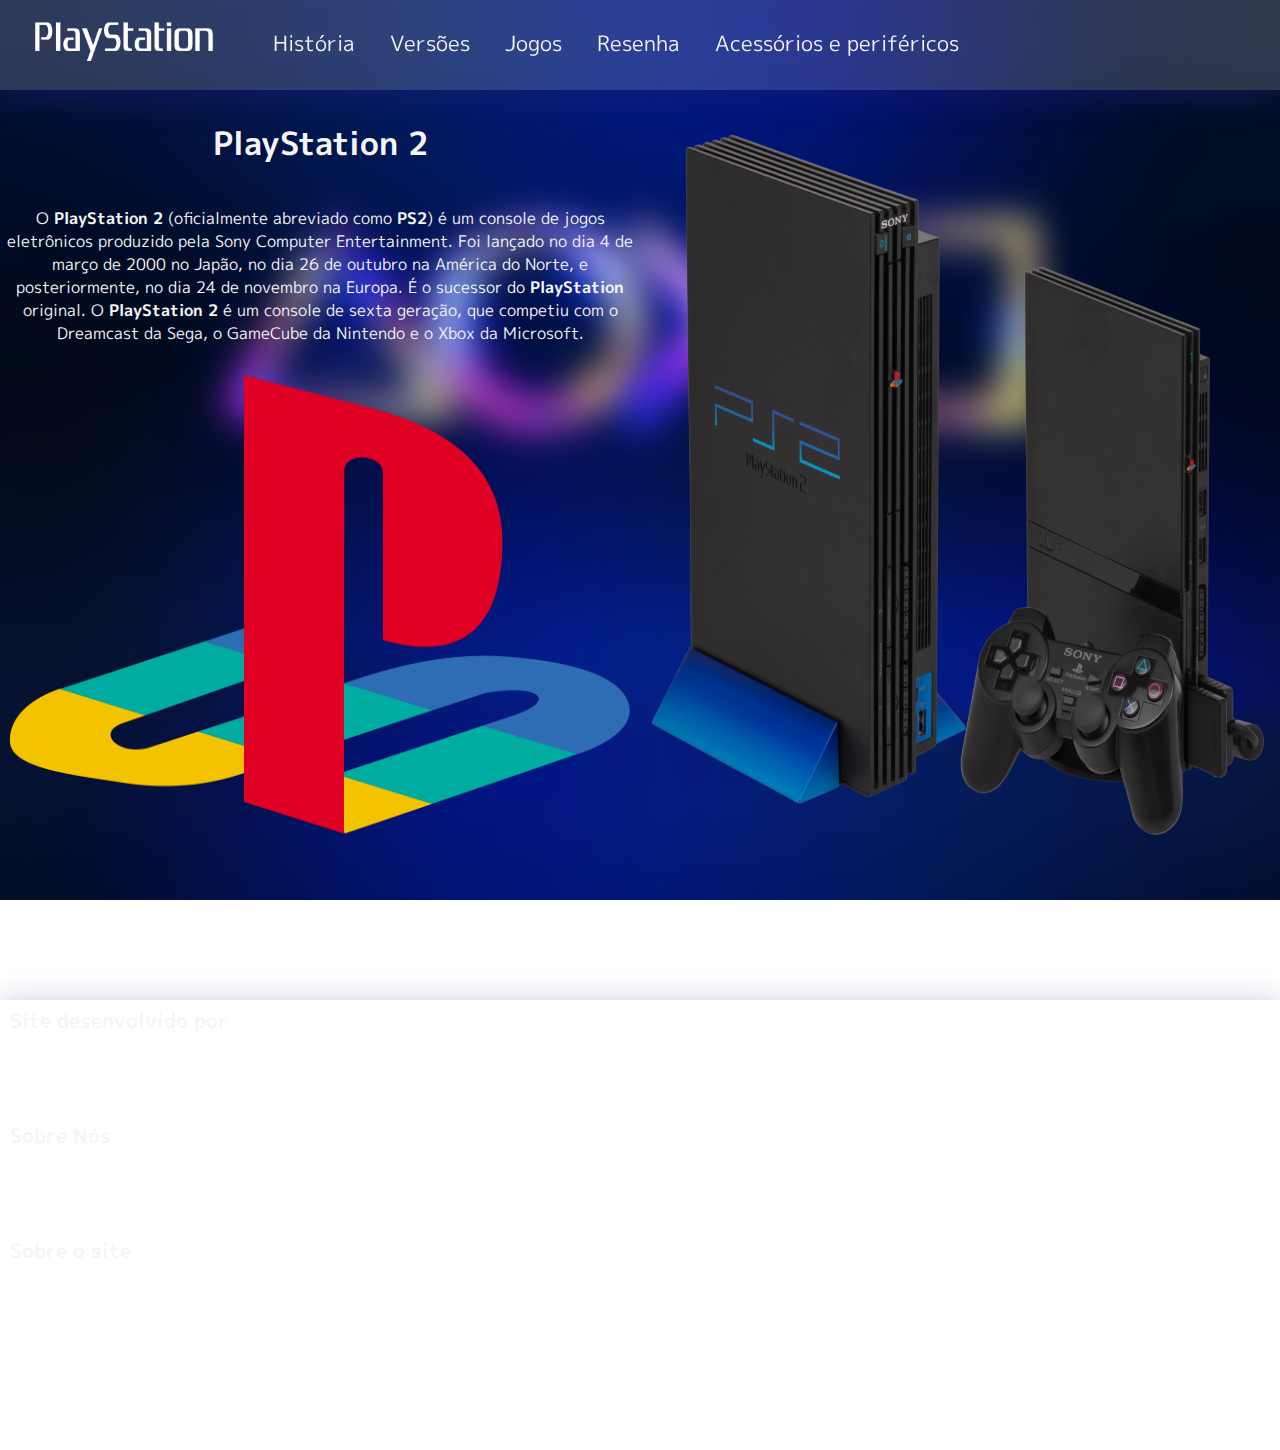
<file: index.html>
<!DOCTYPE html>
<html lang="pt-br">

<head>
    <meta charset="UTF-8">
    <meta name="viewport" content="width=device-width, initial-scale=1.0" ,>
    <title>Playstation 2</title>
    <link rel="icon" type="image/x-icon" href="../img/favicon.png">
    <link rel="stylesheet" href="stylle/estilo.css">
    <link rel="stylesheet" href="stylle/index.css">
</head>

<body>
    <header class="cabecalho">
        <button class="logo">
            <a href="index.html"><img src="img/playstation-wide.png"></a>
        </button>
        <nav class="menu">
            <ul>
                <li>
                    <a href="src/historia.html">História</a>
                </li>
                <li>
                    <a href="src/versoes.html">Versões</a>
                </li>
                <li>
                    <a href="src/jogos.html">Jogos</a>
                </li>
                <li>
                    <a href="src/resenha.html">Resenha</a>
                </li>
                <li>
                    <a href="src/acessorios.html">Acessórios e periféricos</a>
                </li>
            </ul>
        </nav>
        <aside class="busca">
            <form action="..." class="formulario">
                <input type="text" name="busca" placeholder="O que você deseja?">
                <input type="submit" value="Procurar" id="proc">
            </form>
        </aside>
    </header>
    <main class="mae">
        <div class="container">
            <div class="item">
                <h1>PlayStation 2</h1>
                <p>
                    O <strong> PlayStation 2 </strong> (oficialmente abreviado como <b>PS2</b>) é um console de jogos
                    eletrônicos
                    produzido pela Sony Computer Entertainment. Foi lançado no dia 4 de março de 2000 no Japão, no dia
                    26 de
                    outubro
                    na América do Norte, e posteriormente, no dia 24 de novembro na Europa. É o sucessor do
                    <b>PlayStation</b>
                    original. O <strong> PlayStation 2 </strong> é um console de sexta geração, que competiu com o
                    Dreamcast
                    da
                    Sega, o GameCube da Nintendo e o Xbox da Microsoft.
                </p>
                <br>
                <img src="img/logops2.png" width="680" height="474">
            </div>
            <div class="item">
                <img src="img/vesoes-ps2.png" width="1056" height="724">
            </div>
        </div>
    </main>
    <footer>
        <div class="boxs">
            <h2>Site desenvolvido por</h2>
            <p><a href="https://www.instagram.com/iss.almda/" target="_blank"> <img src="../img/instagram.png"> Isaias
                    de Almeida Santos</a></p>
            <p><a href="https://www.instagram.com/bielzd/" target="_blank"> <img src="../img/instagram.png"> Gabriel
                    Sousa Farias</a></p>
            <p><a href="https://www.instagram.com/sthegreg_/" target="_blank"> <img src="../img/instagram.png"> Stefany
                    Gregorio Santos</a></p>
        </div>
        <div class="boxs">
            <h2>Sobre Nós</h2>
            <p>
                Somos alunos do <strong>IFS Campus Tobias Barreto</strong>, e estamos desenvolvendo este site para a
                disciplina de Constrição de sites!
            </p>
        </div>
        <div class="boxs">
            <h2>Sobre o site</h2>
            <p>
                Este site tem a função de trazer a tona a história e o legado do PS2. Ele marcou gerações e proporcionou
                entretenimento a jovens, adultos e crianças.
            </p>
        </div>
    </footer>
</body>

</html>

<!-- https://pt.wikipedia.org/wiki/PlayStation_2 -->
</file>
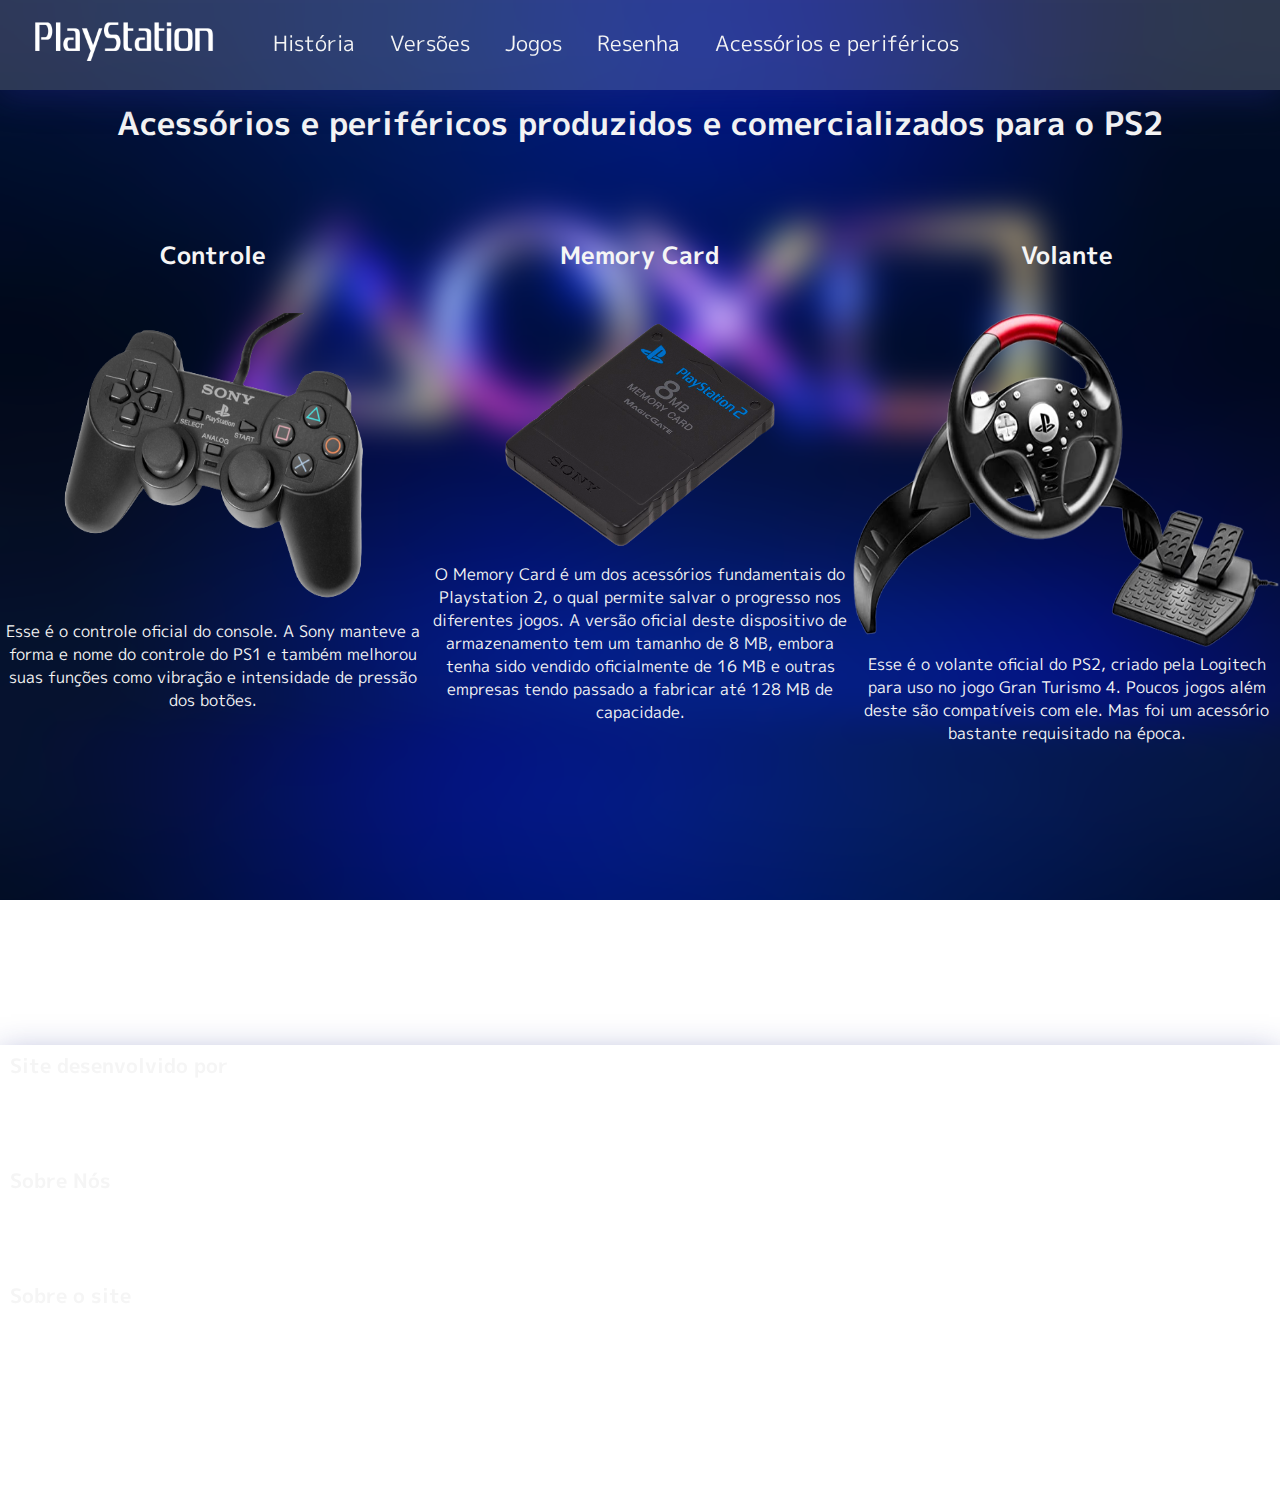
<file: src/acessorios.html>
<!DOCTYPE html>
<html lang="pt-br">

<head>
    <meta charset="UTF-8">
    <meta name="viewport" content="width=device-width, initial-scale=1.0">
    <title>Acessórios e periféricos</title>
    <link rel="icon" type="image/x-icon" href="../img/favicon.png">
    <link rel="stylesheet" href="../stylle/estilo.css">
    <link rel="stylesheet" href="../stylle/acessorios.css">
</head>
<body>
    <header class="cabecalho">
        <button class="logo">
            <a href="../index.html"><img src="../img/playstation-wide.png"></a>
        </button>

        <nav class="menu">
            <ul>
                <li>
                    <a href="historia.html">História</a>
                </li>
                <li>
                    <a href="versoes.html">Versões</a>
                </li>
                <li>
                    <a href="jogos.html">Jogos</a>
                </li>
                <li>
                    <a href="resenha.html">Resenha</a>
                </li>
                <li>
                    <a href="acessorios.html">Acessórios e periféricos</a>
                </li>
            </ul>
        </nav>
        <aside class="busca">
            <form action="..." class="formulario">
                <input type="text" name="busca" placeholder="O que você deseja?">
                <input type="submit" value="Procurar" id="proc">
            </form>
        </aside>
    </header>
    <main>
        <h1>Acessórios e periféricos produzidos e comercializados para o PS2</h1>
        <div class="container">
            <div class="item">
                <h2>Controle</h2>
                <img src="../img/controle.png" title="Controle DualShock 2" width="422" height="301">
                <p>
                    Esse é o controle oficial do console. A Sony manteve a forma e nome do controle do PS1 e também
                    melhorou
                    suas
                    funções
                    como vibração e intensidade de pressão dos botões.
                </p>
            </div>
            <div class="item">
                <h2>Memory Card</h2>
                <img src="../img/memory-card.png" width="290" height="244">
                <p>
                    O Memory Card é um dos acessórios fundamentais do Playstation 2, o qual permite salvar o progresso
                    nos diferentes jogos. A versão oficial deste dispositivo de armazenamento tem um tamanho de 8 MB,
                    embora tenha sido vendido oficialmente de 16 MB e outras empresas tendo passado a fabricar até 128
                    MB de capacidade.
                </p>
            </div>
            <div class="item">
                <h2>Volante</h2>
                <img src="../img/volante.png" width="480" height="334">
                <p>
                    Esse é o volante oficial do PS2, criado pela Logitech para uso no jogo Gran Turismo 4. Poucos jogos
                    além
                    deste
                    são
                    compatíveis com ele. Mas foi um acessório bastante requisitado na época.
                </p>
            </div>
        </div>
    </main>
    <footer>
        <div class="boxs">
            <h2>Site desenvolvido por</h2>
            <p><a href="https://www.instagram.com/iss.almda/" target="_blank"> <img src="../img/instagram.png"> Isaias
                    de Almeida Santos</a></p>
            <p><a href="https://www.instagram.com/bielzd/" target="_blank"> <img src="../img/instagram.png"> Gabriel
                    Sousa Farias</a></p>
            <p><a href="https://www.instagram.com/sthegreg_/" target="_blank"> <img src="../img/instagram.png"> Stefany
                    Gregorio Santos</a></p>
        </div>
        <div class="boxs">
            <h2>Sobre Nós</h2>
            <p>
                Somos alunos do <strong>IFS Campus Tobias Barreto</strong>, e estamos desenvolvendo este site para a
                disciplina de Constrição de sites!
            </p>
        </div>
        <div class="boxs">
            <h2>Sobre o site</h2>
            <p>
                Este site tem a função de trazer a tona a história e o legado do PS2. Ele marcou gerações e proporcionou
                entretenimento a jovens, adultos e crianças.
            </p>
        </div>
    </footer>
</body>

</html>
</file>
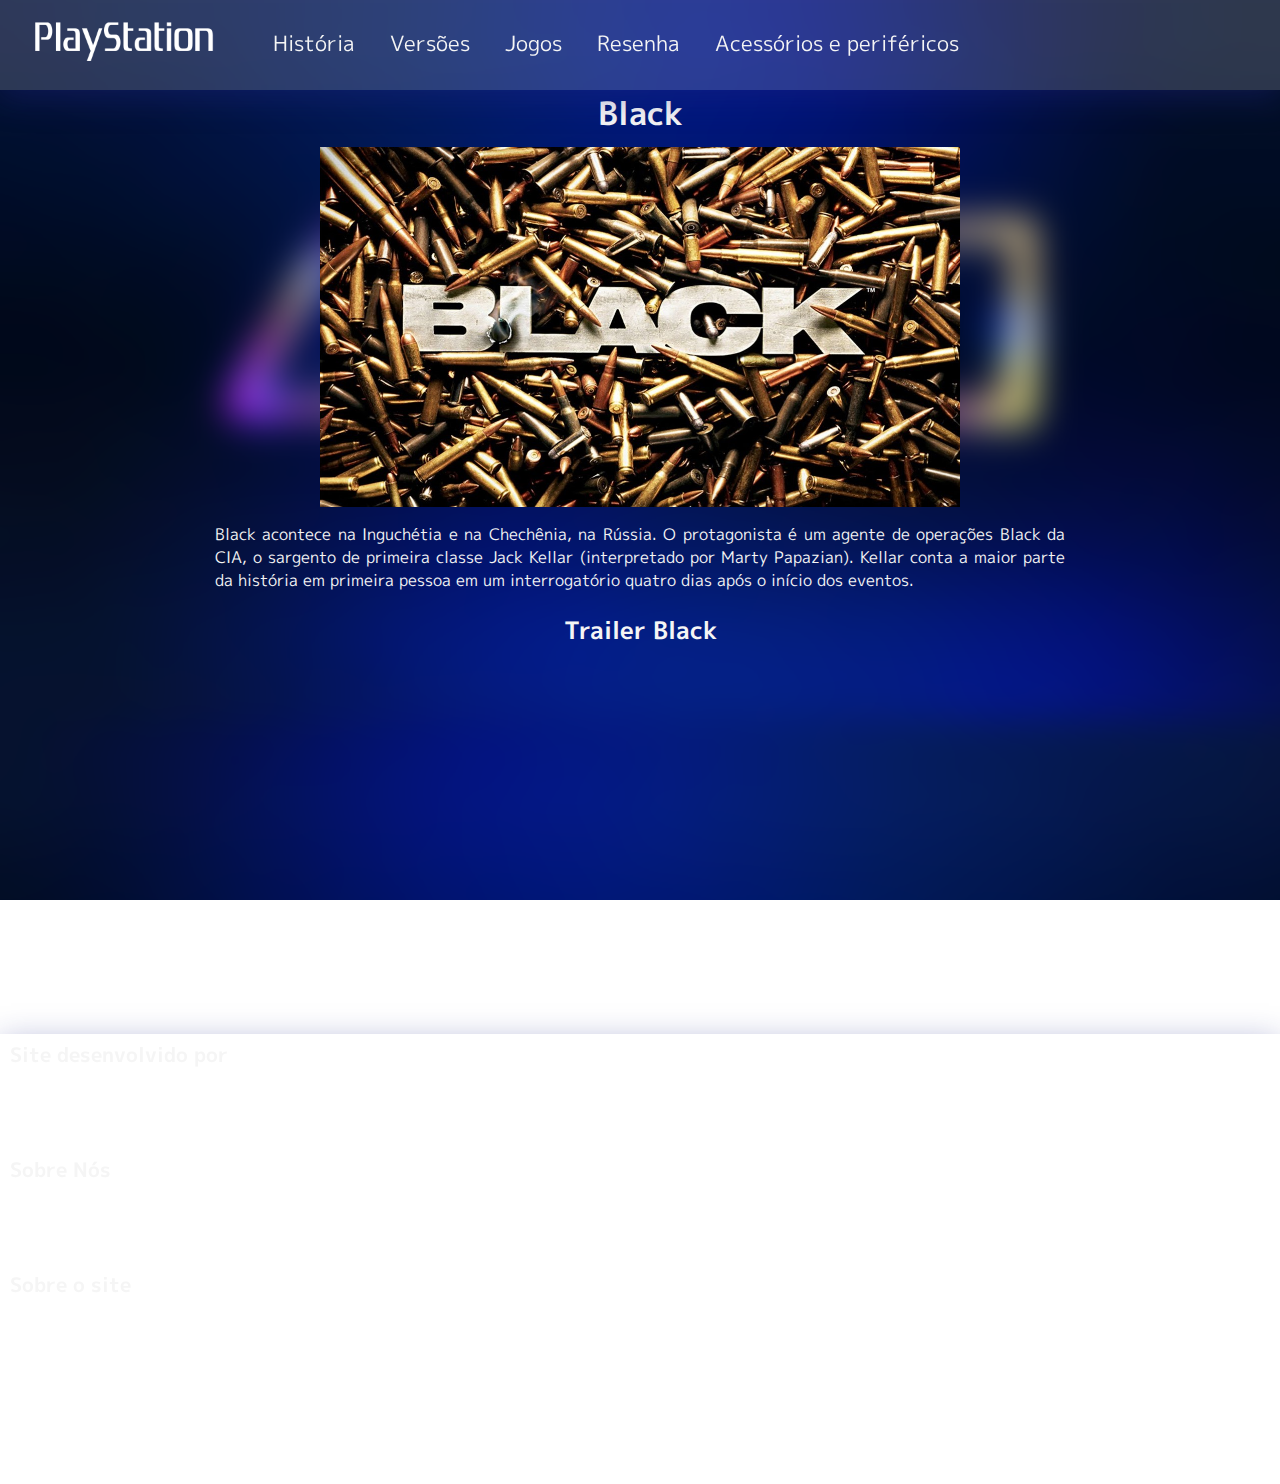
<file: src/black.html>
<!DOCTYPE html>
<html lang="pt-br">

<head>
    <meta charset="UTF-8">
    <meta name="viewport" content="width=device-width, initial-scale=1.0">
    <title>Black</title>
    <link rel="icon" type="image/x-icon" href="../img/favicon.png">
    <link rel="stylesheet" href="../stylle/estilo.css">
    <link rel="stylesheet" href="../stylle/black.css">
</head>

<body>
    <header class="cabecalho">
        <button class="logo">
            <a href="../index.html"><img src="../img/playstation-wide.png"></a>
        </button>

        <nav class="menu">
            <ul>
                <li>
                    <a href="historia.html">História</a>
                </li>
                <li>
                    <a href="versoes.html">Versões</a>
                </li>
                <li>
                    <a href="jogos.html">Jogos</a>
                </li>
                <li>
                    <a href="resenha.html">Resenha</a>
                </li>
                <li>
                    <a href="acessorios.html">Acessórios e periféricos</a>
                </li>
            </ul>
        </nav>

        <aside class="busca">
            <form action="..." class="formulario">
                <input type="text" name="busca" placeholder="O que você deseja?">
                <input type="submit" value="Procurar" id="proc">
            </form>
        </aside>
    </header>
    <main>
        <div class="container">
            <div class="item">
                <h1>Black</h1>
                <img src="../img/black.jpg" width="640" height="360">
                <p>
                    Black acontece na Inguchétia e na Chechênia, na Rússia. O protagonista é um agente de operações
                    Black da CIA, o
                    sargento de primeira classe Jack Kellar (interpretado por Marty Papazian). Kellar conta a maior
                    parte da
                    história em primeira pessoa em um interrogatório quatro dias após o início dos eventos.
                </p>
            </div>
        </div>
        <h2>Trailer Black</h2>
        <iframe width="640" height="360" src="https://www.youtube.com/embed/r4P_W8UXQx0" title="YouTube video player"
            frameborder="0"
            allow="accelerometer; autoplay; clipboard-write; encrypted-media; gyroscope; picture-in-picture"
            allowfullscreen></iframe>
    </main>
    <footer>
        <div class="boxs">
            <h2>Site desenvolvido por</h2>
            <p><a href="https://www.instagram.com/iss.almda/" target="_blank"> <img src="../img/instagram.png"> Isaias
                    de Almeida Santos</a></p>
            <p><a href="https://www.instagram.com/bielzd/" target="_blank"> <img src="../img/instagram.png"> Gabriel
                    Sousa Farias</a></p>
            <p><a href="https://www.instagram.com/sthegreg_/" target="_blank"> <img src="../img/instagram.png"> Stefany
                    Gregorio Santos</a></p>
        </div>
        <div class="boxs">
            <h2>Sobre Nós</h2>
            <p>
                Somos alunos do <strong>IFS Campus Tobias Barreto</strong>, e estamos desenvolvendo este site para a
                disciplina de Constrição de sites!
            </p>
        </div>
        <div class="boxs">
            <h2>Sobre o site</h2>
            <p>
                Este site tem a função de trazer a tona a história e o legado do PS2. Ele marcou gerações e proporcionou
                entretenimento a jovens, adultos e crianças.
            </p>
        </div>
    </footer>
</body>

</html>
</file>
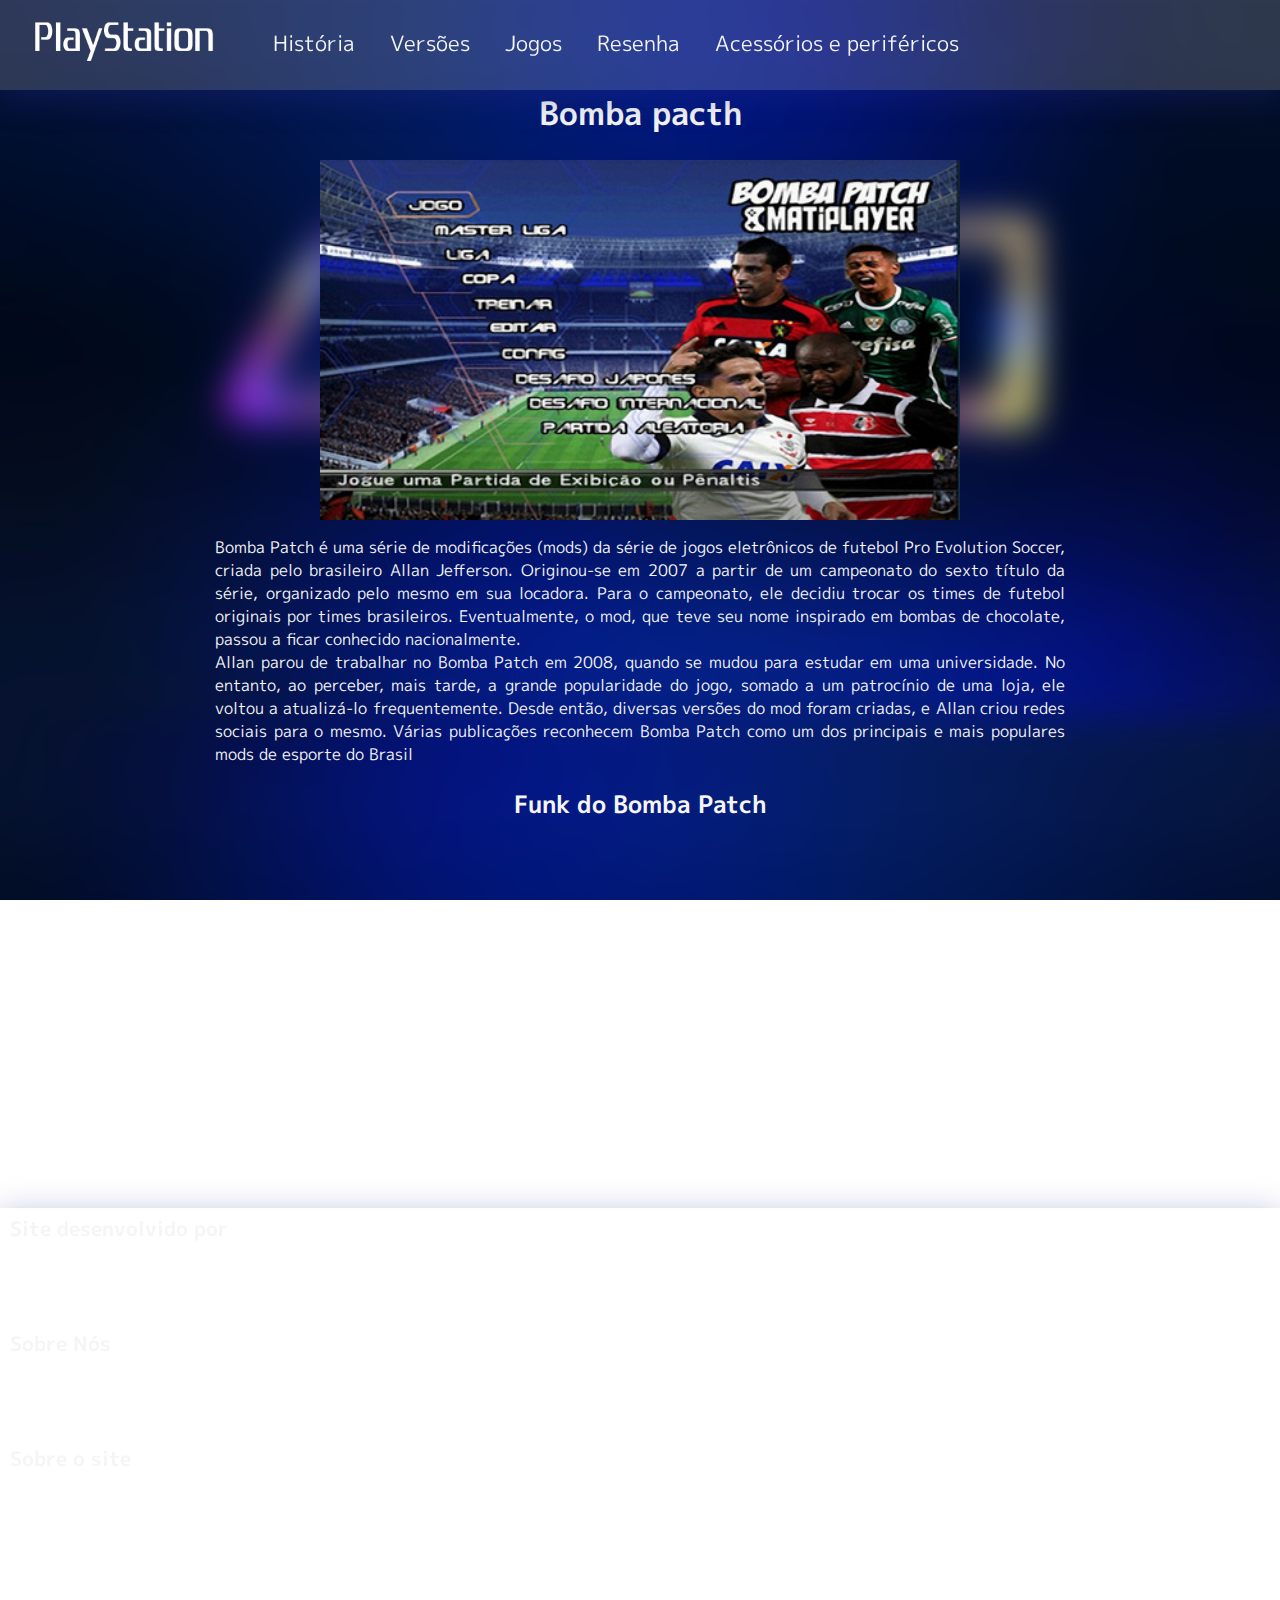
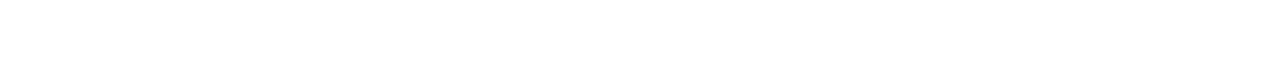
<file: src/bombapach.html>
<!DOCTYPE html>
<html lang="pt-br">

<head>
    <meta charset="UTF-8">
    <meta name="viewport" content="width=device-width, initial-scale=1.0">
    <title>Bomba Pacth</title>
    <link rel="icon" type="image/x-icon" href="../img/favicon.png">
    <link rel="stylesheet" href="../stylle/estilo.css">
    <link rel="stylesheet" href="../stylle/bomba.css">
</head>
<body>
    <header class="cabecalho">
        <button class="logo">
            <a href="../index.html"><img src="../img/playstation-wide.png"></a>
        </button>

        <nav class="menu">
            <ul>
                <li>
                    <a href="historia.html">História</a>
                </li>
                <li>
                    <a href="versoes.html">Versões</a>
                </li>
                <li>
                    <a href="jogos.html">Jogos</a>
                </li>
                <li>
                    <a href="resenha.html">Resenha</a>
                </li>
                <li>
                    <a href="acessorios.html">Acessórios e periféricos</a>
                </li>
            </ul>
        </nav>
        <aside class="busca">
            <form action="..." class="formulario">
                <input type="text" name="busca" placeholder="O que você deseja?">
                <input type="submit" value="Procurar" id="proc">
            </form>
        </aside>
    </header>
    <main>
        <div class="container">
            <div class="item">
                <h1>Bomba pacth</h1>
                <br>
                <img src="../img/bomba.jpg" width="640" height="360">
                <br>
                <p>Bomba Patch é uma série de modificações (mods) da série de jogos eletrônicos de futebol Pro Evolution
                    Soccer,
                    criada pelo brasileiro Allan Jefferson. Originou-se em 2007 a partir de um campeonato do sexto
                    título da
                    série,
                    organizado pelo mesmo em sua locadora. Para o campeonato, ele decidiu trocar os times de futebol
                    originais
                    por
                    times brasileiros. Eventualmente, o mod, que teve seu nome inspirado em bombas de chocolate, passou
                    a ficar
                    conhecido nacionalmente. <br>

                    Allan parou de trabalhar no Bomba Patch em 2008, quando se mudou para estudar em uma universidade.
                    No
                    entanto,
                    ao perceber, mais tarde, a grande popularidade do jogo, somado a um patrocínio de uma loja, ele
                    voltou a
                    atualizá-lo frequentemente. Desde então, diversas versões do mod foram criadas, e Allan criou redes
                    sociais
                    para
                    o mesmo. Várias publicações reconhecem Bomba Patch como um dos principais e mais populares mods de
                    esporte
                    do
                    Brasil
                </p>
            </div>
        </div>
        <h2>Funk do Bomba Patch</h2>
        <iframe width="640" height="360" src="https://www.youtube.com/embed/olnqRR7qcDA" title="YouTube video player"
            frameborder="0"
            allow="accelerometer; autoplay; clipboard-write; encrypted-media; gyroscope; picture-in-picture"
            allowfullscreen>
        </iframe>
        <main>
            <footer>
                <div class="boxs">
                    <h2>Site desenvolvido por</h2>
                    <p><a href="https://www.instagram.com/iss.almda/" target="_blank"> <img src="../img/instagram.png">
                            Isaias de Almeida Santos</a></p>
                    <p><a href="https://www.instagram.com/bielzd/" target="_blank"> <img src="../img/instagram.png">
                            Gabriel Sousa Farias</a></p>
                    <p><a href="https://www.instagram.com/sthegreg_/" target="_blank"> <img src="../img/instagram.png">
                            Stefany Gregorio Santos</a></p>
                </div>
                <div class="boxs">
                    <h2>Sobre Nós</h2>
                    <p>
                        Somos alunos do <strong>IFS Campus Tobias Barreto</strong>, e estamos desenvolvendo este site
                        para a
                        disciplina de Constrição de sites!
                    </p>
                </div>
                <div class="boxs">
                    <h2>Sobre o site</h2>
                    <p>
                        Este site tem a função de trazer a tona a história e o legado do PS2. Ele marcou gerações e
                        proporcionou entretenimento a jovens, adultos e crianças.
                    </p>
                </div>
            </footer>
</body>

</html>
</file>
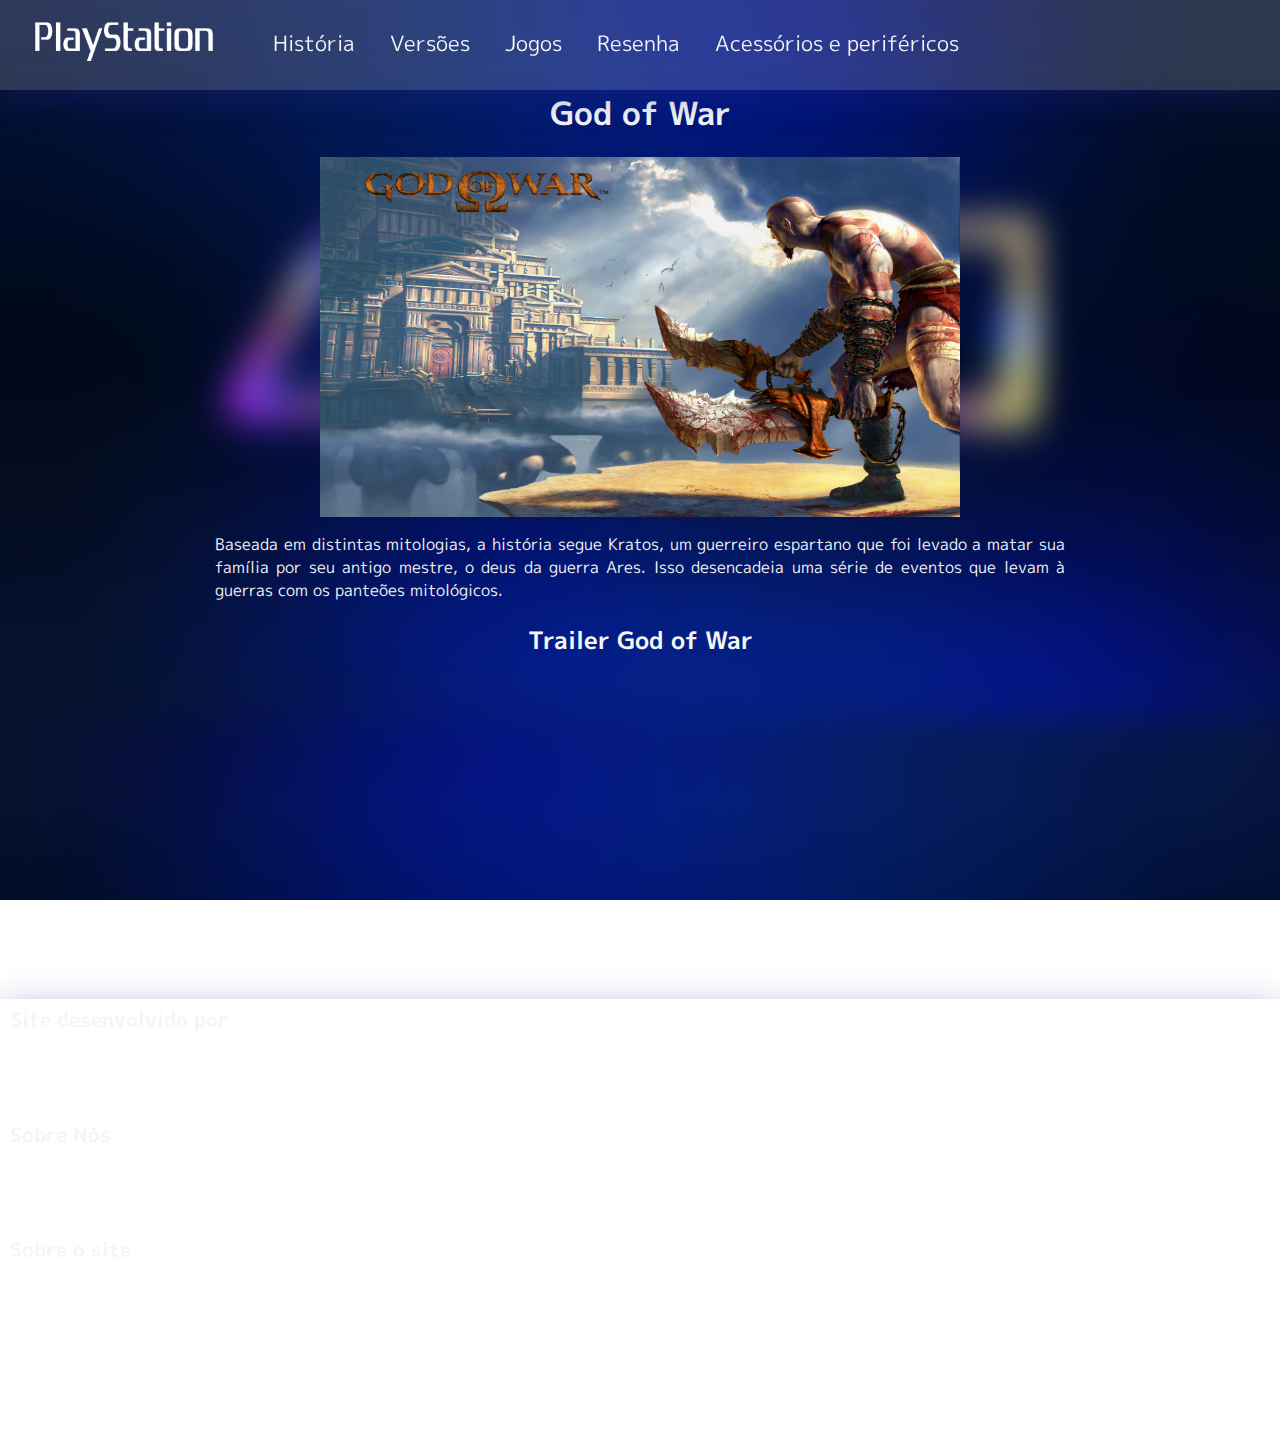
<file: src/gow.html>
<!DOCTYPE html>
<html lang="pt-br">

<head>
    <meta charset="UTF-8">
    <meta name="viewport" content="width=device-width, initial-scale=1.0">
    <title>God of war</title>
    <link rel="icon" type="image/x-icon" href="../img/favicon.png">
    <link rel="stylesheet" href="../stylle/estilo.css">
    <link rel="stylesheet" href="../stylle/gow.css">
</head>

<body>
    <header class="cabecalho">
        <button class="logo">
            <a href="../index.html"><img src="../img/playstation-wide.png"></a>
        </button>
        <nav class="menu">
            <ul>
                <li>
                    <a href="historia.html">História</a>
                </li>
                <li>
                    <a href="versoes.html">Versões</a>
                </li>
                <li>
                    <a href="jogos.html">Jogos</a>
                </li>
                <li>
                    <a href="resenha.html">Resenha</a>
                </li>
                <li>
                    <a href="acessorios.html">Acessórios e periféricos</a>
                </li>
            </ul>
        </nav>
        <aside class="busca">
            <form action="..." class="formulario">
                <input type="text" name="busca" placeholder="O que você deseja?">
                <input type="submit" value="Procurar" id="proc">
            </form>
        </aside>
    </header>
    <main>
        <div class="container">
            <div class="item">
                <h1>God of War</h1>
                <img src="../img/gow.jpg" width="640" height="360">
                <p>Baseada em distintas mitologias, a história segue Kratos, um guerreiro espartano que foi levado a
                    matar sua
                    família por seu antigo mestre, o deus da guerra Ares. Isso desencadeia uma série de eventos que
                    levam à guerras
                    com os panteões mitológicos.
                </p>
            </div>
        </div>
        <h2>Trailer God of War</h2>
        <iframe width="560" height="315" src="https://www.youtube.com/embed/bGlK31cSWs0" title="YouTube video player"
            frameborder="0"
            allow="accelerometer; autoplay; clipboard-write; encrypted-media; gyroscope; picture-in-picture"
            allowfullscreen>
        </iframe>
    </main>
    <footer>
        <div class="boxs">
            <h2>Site desenvolvido por</h2>
            <p><a href="https://www.instagram.com/iss.almda/" target="_blank"> <img src="../img/instagram.png"> Isaias
                    de Almeida Santos</a></p>
            <p><a href="https://www.instagram.com/bielzd/" target="_blank"> <img src="../img/instagram.png"> Gabriel
                    Sousa Farias</a></p>
            <p><a href="https://www.instagram.com/sthegreg_/" target="_blank"> <img src="../img/instagram.png"> Stefany
                    Gregorio Santos</a></p>
        </div>
        <div class="boxs">
            <h2>Sobre Nós</h2>
            <p>
                Somos alunos do <strong>IFS Campus Tobias Barreto</strong>, e estamos desenvolvendo este site para a
                disciplina de Constrição de sites!
            </p>
        </div>
        <div class="boxs">
            <h2>Sobre o site</h2>
            <p>
                Este site tem a função de trazer a tona a história e o legado do PS2. Ele marcou gerações e proporcionou
                entretenimento a jovens, adultos e crianças.
            </p>
        </div>
    </footer>
</body>

</html>
</file>
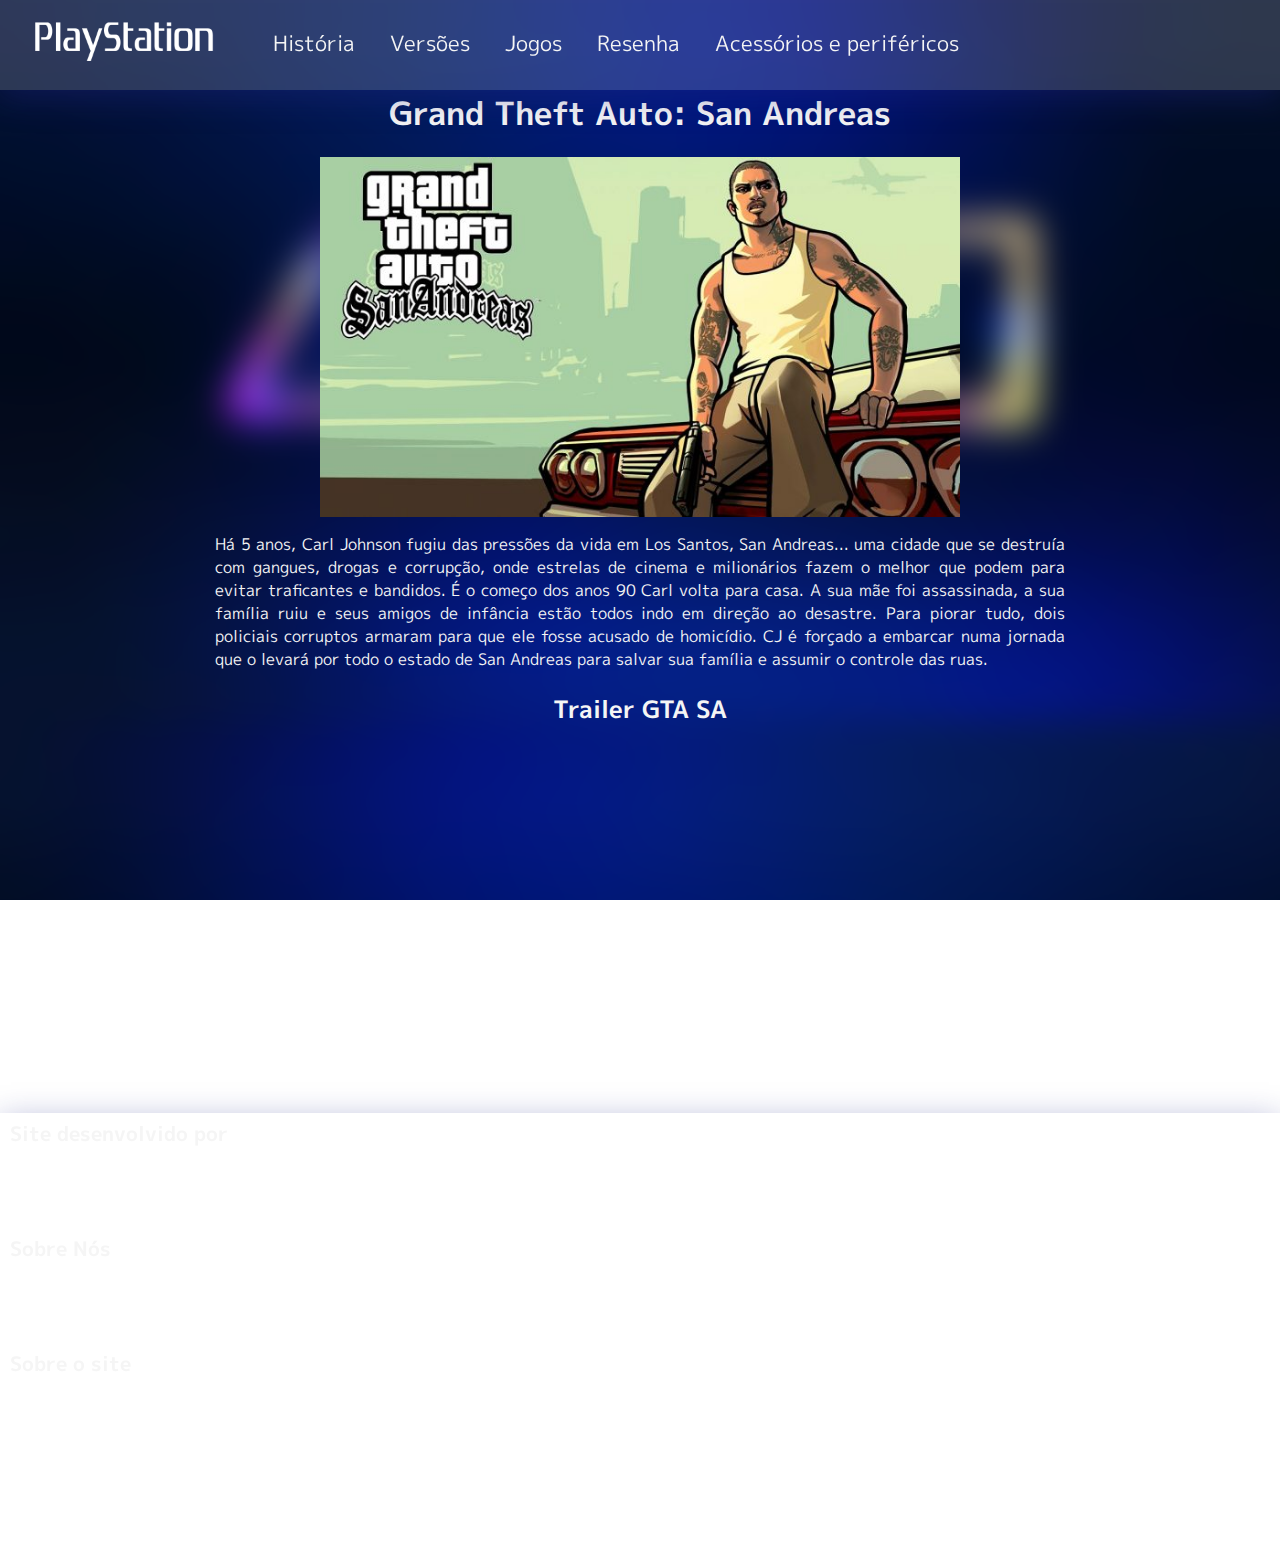
<file: src/gtasa.html>
<!DOCTYPE html>
<html lang="pt-br">

<head>
    <meta charset="UTF-8">
    <meta name="viewport" content="width=device-width, initial-scale=1.0">
    <title>GTA SA</title>
    <link rel="icon" type="image/x-icon" href="../img/favicon.png">
    <link rel="stylesheet" href="../stylle/estilo.css">
    <link rel="stylesheet" href="../stylle/gta.css">
</head>

<body>
    <header class="cabecalho">
        <button class="logo">
            <a href="../index.html"><img src="../img/playstation-wide.png"></a>
        </button>

        <nav class="menu">
            <ul>
                <li>
                    <a href="historia.html">História</a>
                </li>
                <li>
                    <a href="versoes.html">Versões</a>
                </li>
                <li>
                    <a href="jogos.html">Jogos</a>
                </li>
                <li>
                    <a href="resenha.html">Resenha</a>
                </li>
                <li>
                    <a href="acessorios.html">Acessórios e periféricos</a>
                </li>
            </ul>
        </nav>
        <aside class="busca">
            <form action="..." class="formulario">
                <input type="text" name="busca" placeholder="O que você deseja?">
                <input type="submit" value="Procurar" id="proc">
            </form>
        </aside>
    </header>
    <main>
        <div class="container">
            <div class="item">
                <h1>Grand Theft Auto: San Andreas</h1>
                <img src="../img/gtasa.jpg" width="640" height="360">
                <p>
                    Há 5 anos, Carl Johnson fugiu das pressões da vida em Los Santos, San Andreas... uma cidade que se
                    destruía com
                    gangues, drogas e corrupção, onde estrelas de cinema e milionários fazem o melhor que podem para
                    evitar traficantes
                    e bandidos.
                    É o começo dos anos 90 Carl volta para casa. A sua mãe foi assassinada, a sua família ruiu e seus
                    amigos de infância
                    estão todos indo em direção ao desastre.
                    Para piorar tudo, dois policiais corruptos armaram para que ele fosse acusado de homicídio. CJ é
                    forçado a embarcar
                    numa jornada que o levará por todo o estado de San Andreas para salvar sua família e assumir o
                    controle das ruas.
                </p>
            </div>
        </div>
        <h2>Trailer GTA SA</h2>
        <iframe width="640" height="360" src="https://www.youtube.com/embed/TTB6eEHCAko" title="YouTube video player"
            frameborder="0"
            allow="accelerometer; autoplay; clipboard-write; encrypted-media; gyroscope; picture-in-picture"
            allowfullscreen></iframe>
    </main>
    <footer>
        <div class="boxs">
            <h2>Site desenvolvido por</h2>
            <p><a href="https://www.instagram.com/iss.almda/" target="_blank"> <img src="../img/instagram.png"> Isaias
                    de Almeida Santos</a></p>
            <p><a href="https://www.instagram.com/bielzd/" target="_blank"> <img src="../img/instagram.png"> Gabriel
                    Sousa Farias</a></p>
            <p><a href="https://www.instagram.com/sthegreg_/" target="_blank"> <img src="../img/instagram.png"> Stefany
                    Gregorio Santos</a></p>
        </div>
        <div class="boxs">
            <h2>Sobre Nós</h2>
            <p>
                Somos alunos do <strong>IFS Campus Tobias Barreto</strong>, e estamos desenvolvendo este site para a
                disciplina de Constrição de sites!
            </p>
        </div>
        <div class="boxs">
            <h2>Sobre o site</h2>
            <p>
                Este site tem a função de trazer a tona a história e o legado do PS2. Ele marcou gerações e proporcionou
                entretenimento a jovens, adultos e crianças.
            </p>
        </div>
    </footer>
</body>

</html>
</file>
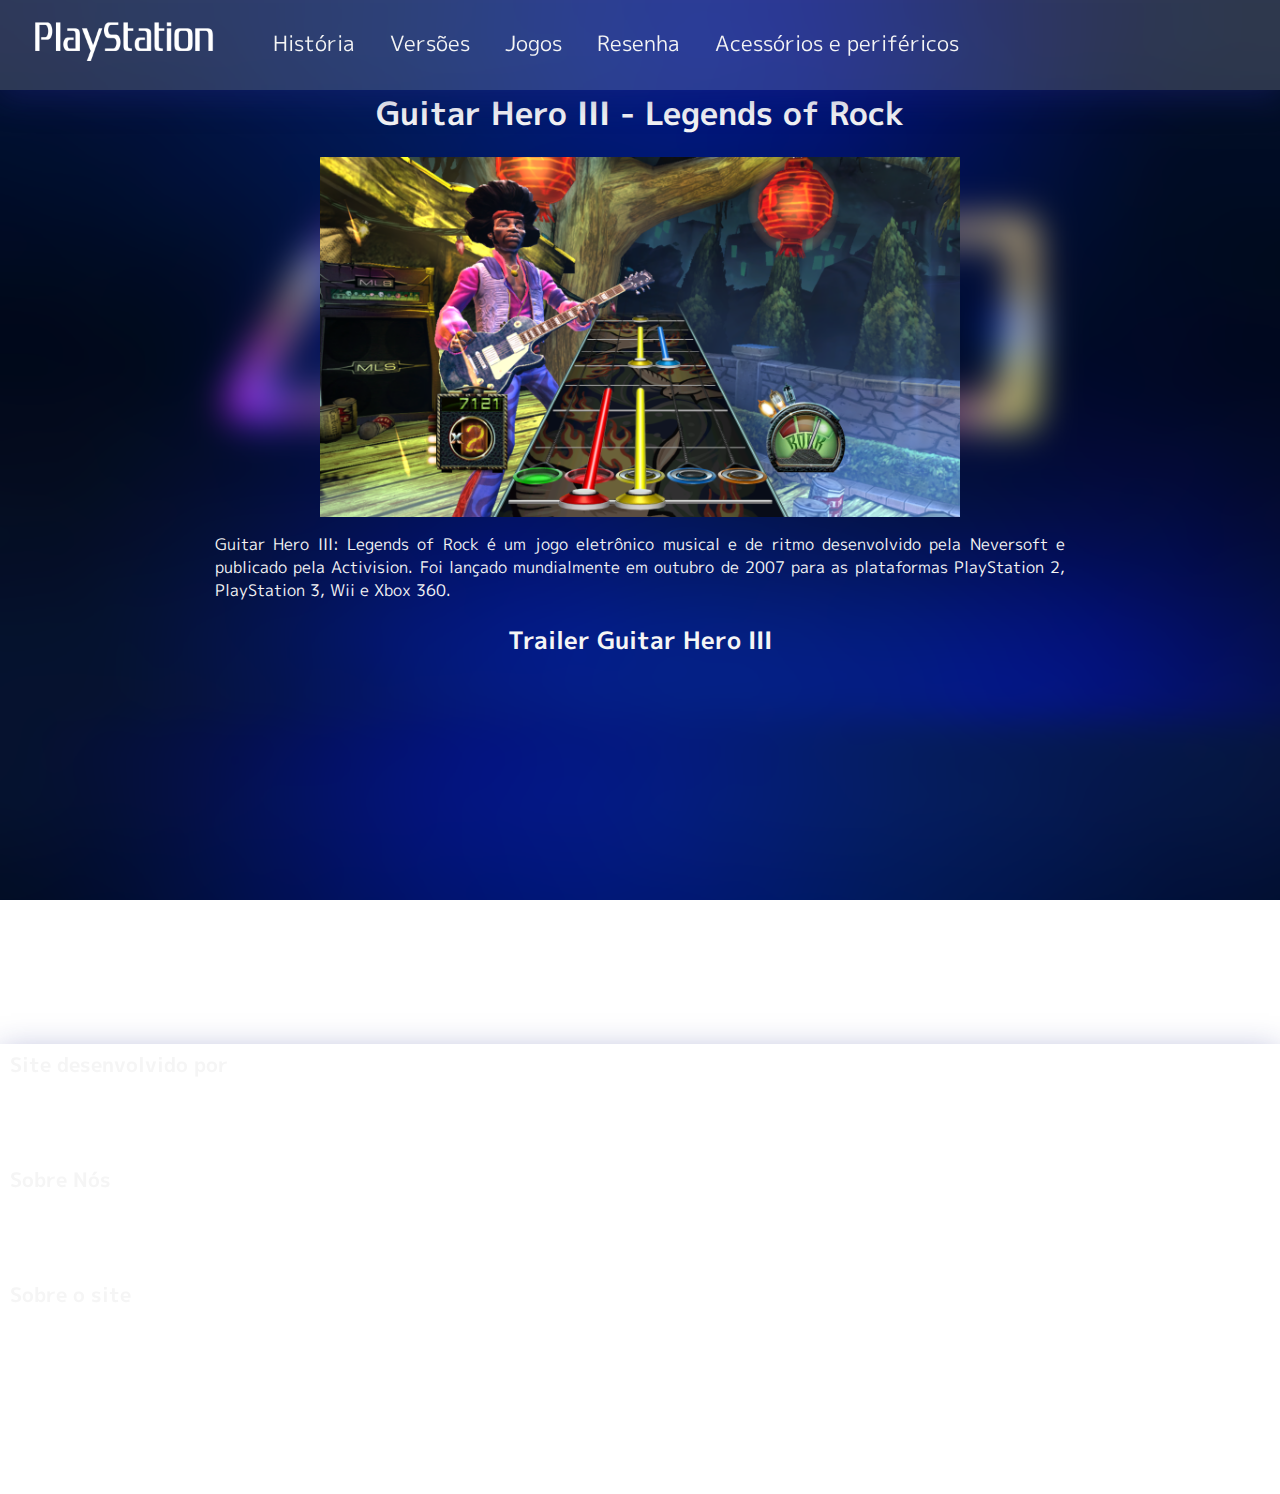
<file: src/guitarhero3.html>
<!DOCTYPE html>
<html lang="pt-br">

<head>
    <meta charset="UTF-8">
    <meta name="viewport" content="width=device-width, initial-scale=1.0">
    <title>Guitar Hero III</title>
    <link rel="icon" type="image/x-icon" href="../img/favicon.png">
    <link rel="stylesheet" href="../stylle/estilo.css">
    <link rel="stylesheet" href="../stylle/guitar.css">
</head>

<body>
    <header class="cabecalho">
        <button class="logo">
            <a href="../index.html"><img src="../img/playstation-wide.png"></a>
        </button>

        <nav class="menu">
            <ul>
                <li>
                    <a href="historia.html">História</a>
                </li>
                <li>
                    <a href="versoes.html">Versões</a>
                </li>
                <li>
                    <a href="jogos.html">Jogos</a>
                </li>
                <li>
                    <a href="resenha.html">Resenha</a>
                </li>
                <li>
                    <a href="acessorios.html">Acessórios e periféricos</a>
                </li>
            </ul>
        </nav>
        <aside class="busca">
            <form action="..." class="formulario">
                <input type="text" name="busca" placeholder="O que você deseja?">
                <input type="submit" value="Procurar" id="proc">
            </form>
        </aside>
    </header>
    <main>
        <div class="container">
            <div class="item">
                <h1>Guitar Hero III - Legends of Rock</h1>
                <img src="../img/gh3.png" width="640" height="360">
                <p> Guitar Hero III: Legends of Rock é um jogo eletrônico musical e de ritmo desenvolvido pela Neversoft
                    e publicado
                    pela Activision. Foi lançado mundialmente em outubro de 2007 para as plataformas PlayStation 2,
                    PlayStation 3,
                    Wii e Xbox 360.
                </p>
            </div>
        </div>
        <h2>Trailer Guitar Hero III</h2>
        <iframe width="640" height="360" src="https://www.youtube.com/embed/lDhtYOmeyQE" title="YouTube video player"
            frameborder="0"
            allow="accelerometer; autoplay; clipboard-write; encrypted-media; gyroscope; picture-in-picture"
            allowfullscreen>
        </iframe>
    </main>
    <footer>
        <div class="boxs">
            <h2>Site desenvolvido por</h2>
            <p><a href="https://www.instagram.com/iss.almda/" target="_blank"> <img src="../img/instagram.png"> Isaias
                    de Almeida Santos</a></p>
            <p><a href="https://www.instagram.com/bielzd/" target="_blank"> <img src="../img/instagram.png"> Gabriel
                    Sousa Farias</a></p>
            <p><a href="https://www.instagram.com/sthegreg_/" target="_blank"> <img src="../img/instagram.png"> Stefany
                    Gregorio Santos</a></p>
        </div>
        <div class="boxs">
            <h2>Sobre Nós</h2>
            <p>
                Somos alunos do <strong>IFS Campus Tobias Barreto</strong>, e estamos desenvolvendo este site para a
                disciplina de Constrição de sites!
            </p>
        </div>
        <div class="boxs">
            <h2>Sobre o site</h2>
            <p>
                Este site tem a função de trazer a tona a história e o legado do PS2. Ele marcou gerações e proporcionou
                entretenimento a jovens, adultos e crianças.
            </p>
        </div>
    </footer>
</body>

</html>
</file>
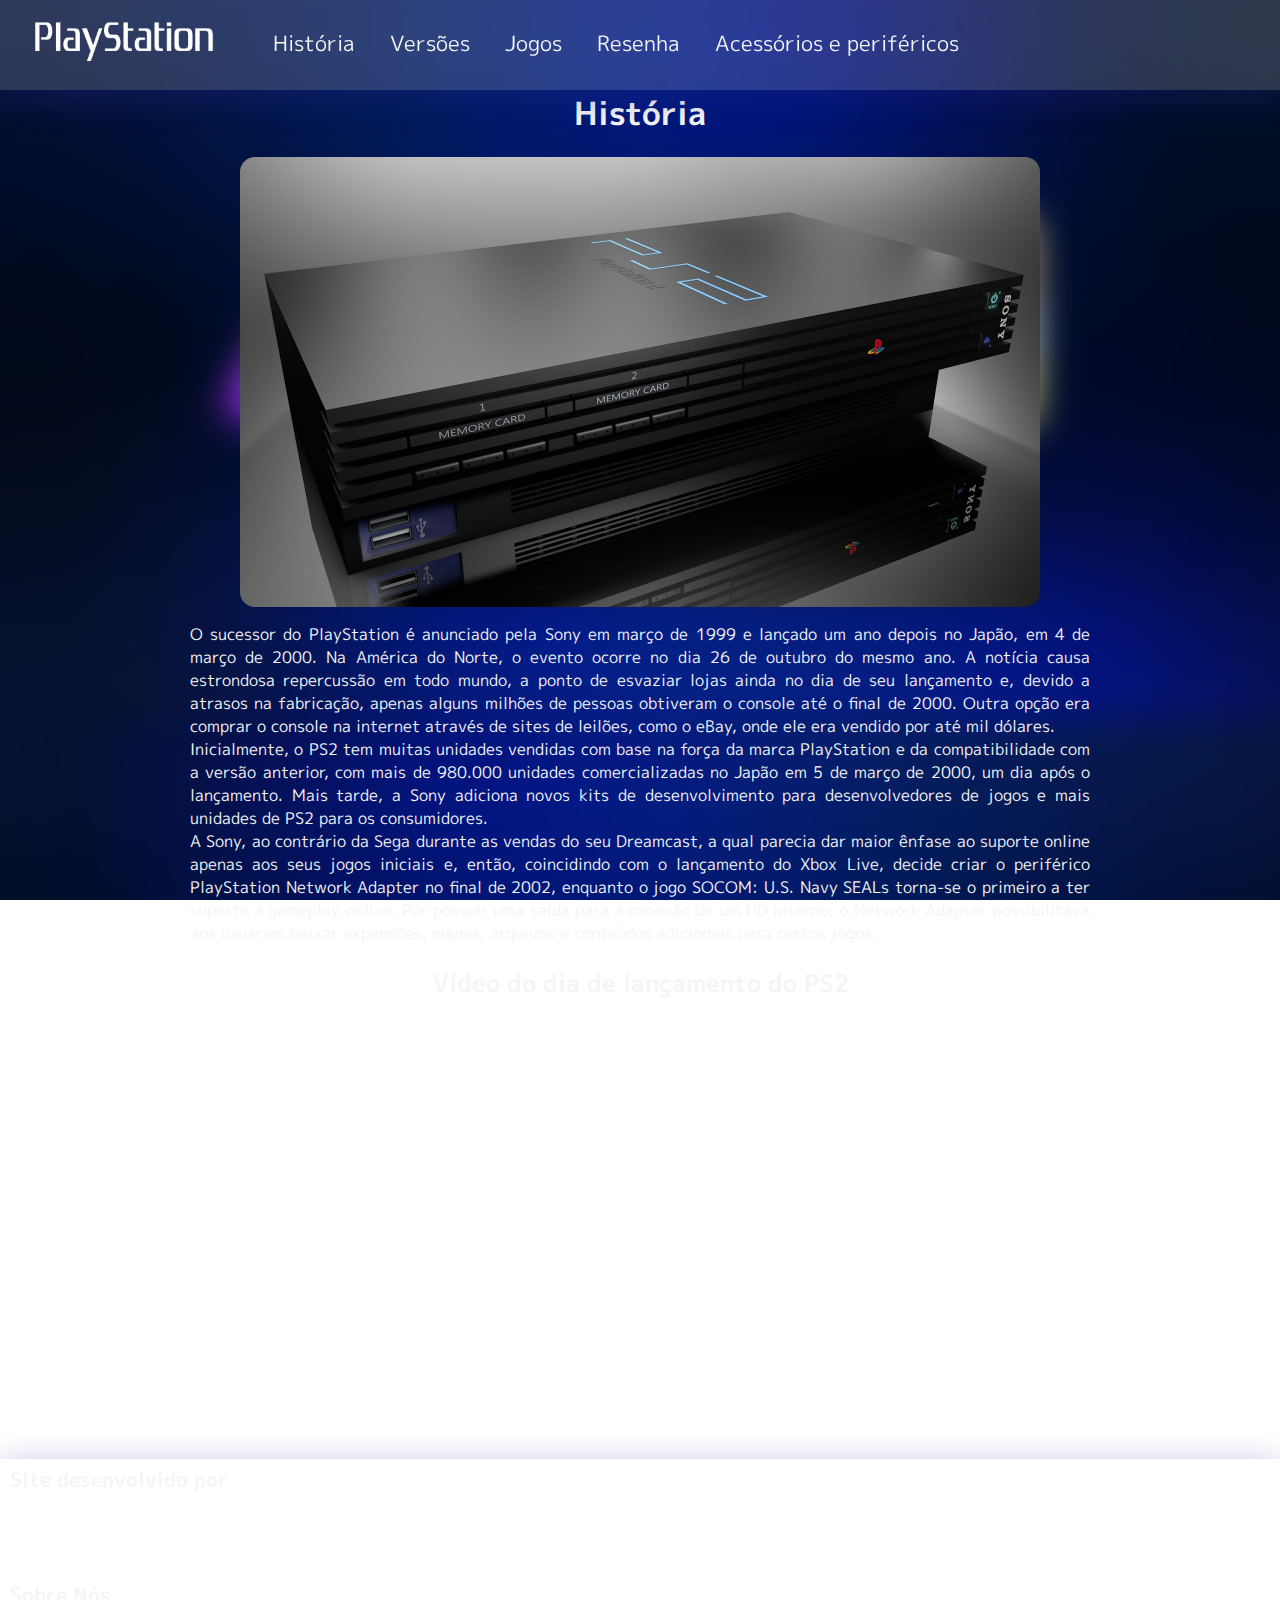
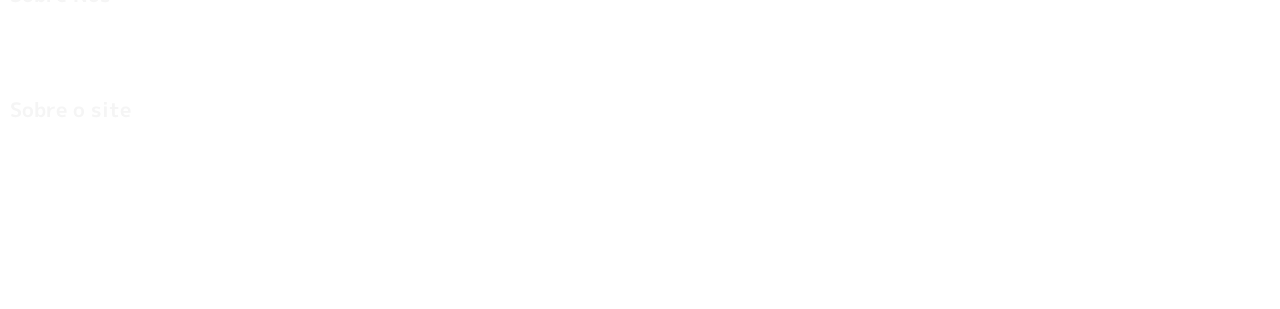
<file: src/historia.html>
<!DOCTYPE html>
<html lang="pt-br">

<head>
    <meta charset="UTF-8">
    <meta name="viewport" content="width=device-width, initial-scale=1.0">
    <title>História do PS2</title>
    <link rel="icon" type="image/x-icon" href="../img/favicon.png">
    <link rel="stylesheet" href="../stylle/estilo.css">
    <link rel="stylesheet" href="../stylle/historia.css">
</head>

<body>
    <header class="cabecalho">
        <button class="logo">
            <a href="../index.html"><img src="../img/playstation-wide.png"></a>
        </button>

        <nav class="menu">
            <ul>
                <li>
                    <a href="historia.html">História</a>
                </li>
                <li>
                    <a href="versoes.html">Versões</a>
                </li>
                <li>
                    <a href="jogos.html">Jogos</a>
                </li>
                <li>
                    <a href="resenha.html">Resenha</a>
                </li>
                <li>
                    <a href="acessorios.html">Acessórios e periféricos</a>
                </li>
            </ul>
        </nav>
        <aside class="busca">
            <form action="..." class="formulario">
                <input type="text" name="busca" placeholder="O que você deseja?">
                <input type="submit" value="Procurar" id="proc">
            </form>
        </aside>
    </header>
    <main class="mae">
        <div class="container">
            <div class="item">
                <h1>História</h1>
                <img src="../img/historia.png" width="800" height="450">
                <p>O sucessor do PlayStation é anunciado pela Sony em março de 1999 e lançado um ano
                    depois no Japão, em 4 de março
                    de 2000. Na América do Norte, o evento ocorre no dia 26 de outubro do mesmo ano. A notícia causa
                    estrondosa
                    repercussão em todo mundo, a ponto de esvaziar lojas ainda no dia de seu lançamento e, devido a
                    atrasos na
                    fabricação, apenas alguns milhões de pessoas obtiveram o console até o final de 2000. Outra opção
                    era comprar o
                    console na internet através de sites de leilões, como o eBay, onde ele era vendido por até mil
                    dólares.
                </p>
                <p> Inicialmente, o PS2 tem muitas unidades vendidas com base na força da
                    marca PlayStation e da
                    compatibilidade com a versão anterior, com mais de 980.000 unidades comercializadas no Japão em 5 de
                    março de
                    2000, um dia após o lançamento. Mais tarde, a Sony adiciona novos kits de desenvolvimento para
                    desenvolvedores
                    de jogos e mais unidades de PS2 para os consumidores.</p>
                <p> A Sony, ao contrário da Sega durante as vendas do seu Dreamcast, a qual parecia
                    dar maior ênfase ao suporte
                    online apenas aos seus jogos iniciais e, então, coincidindo com o lançamento do Xbox Live, decide
                    criar o
                    periférico PlayStation Network Adapter no final de 2002, enquanto o jogo SOCOM: U.S. Navy SEALs
                    torna-se o
                    primeiro a ter suporte a gameplay online. Por possuir uma saída para a conexão de um HD interno, o
                    Network
                    Adapter possibilitava aos usuários baixar expansões, mapas, arquivos e conteúdos adicionais para
                    certos
                    jogos.
                </p>
            </div>
        </div>
        <h2>Vídeo do dia de lançamento do PS2</h2>
        <iframe width="768" height="432" src="https://www.youtube.com/embed/5rsm9zpP3b0" title="YouTube video player"
            frameborder="0"
            allow="accelerometer; autoplay; clipboard-write; encrypted-media; gyroscope; picture-in-picture"
            allowfullscreen></iframe>
    </main>
    <footer>
        <div class="boxs">
            <h2>Site desenvolvido por</h2>
            <p><a href="https://www.instagram.com/iss.almda/" target="_blank"> <img src="../img/instagram.png"> Isaias
                    de Almeida Santos</a></p>
            <p><a href="https://www.instagram.com/bielzd/" target="_blank"> <img src="../img/instagram.png"> Gabriel
                    Sousa Farias</a></p>
            <p><a href="https://www.instagram.com/sthegreg_/" target="_blank"> <img src="../img/instagram.png"> Stefany
                    Gregorio Santos</a></p>
        </div>
        <div class="boxs">
            <h2>Sobre Nós</h2>
            <p>
                Somos alunos do <strong>IFS Campus Tobias Barreto</strong>, e estamos desenvolvendo este site para a
                disciplina de Constrição de sites!
            </p>
        </div>
        <div class="boxs">
            <h2>Sobre o site</h2>
            <p>
                Este site tem a função de trazer a tona a história e o legado do PS2. Ele marcou gerações e proporcionou
                entretenimento a jovens, adultos e crianças.
            </p>
        </div>
    </footer>
</body>

</html>
</file>
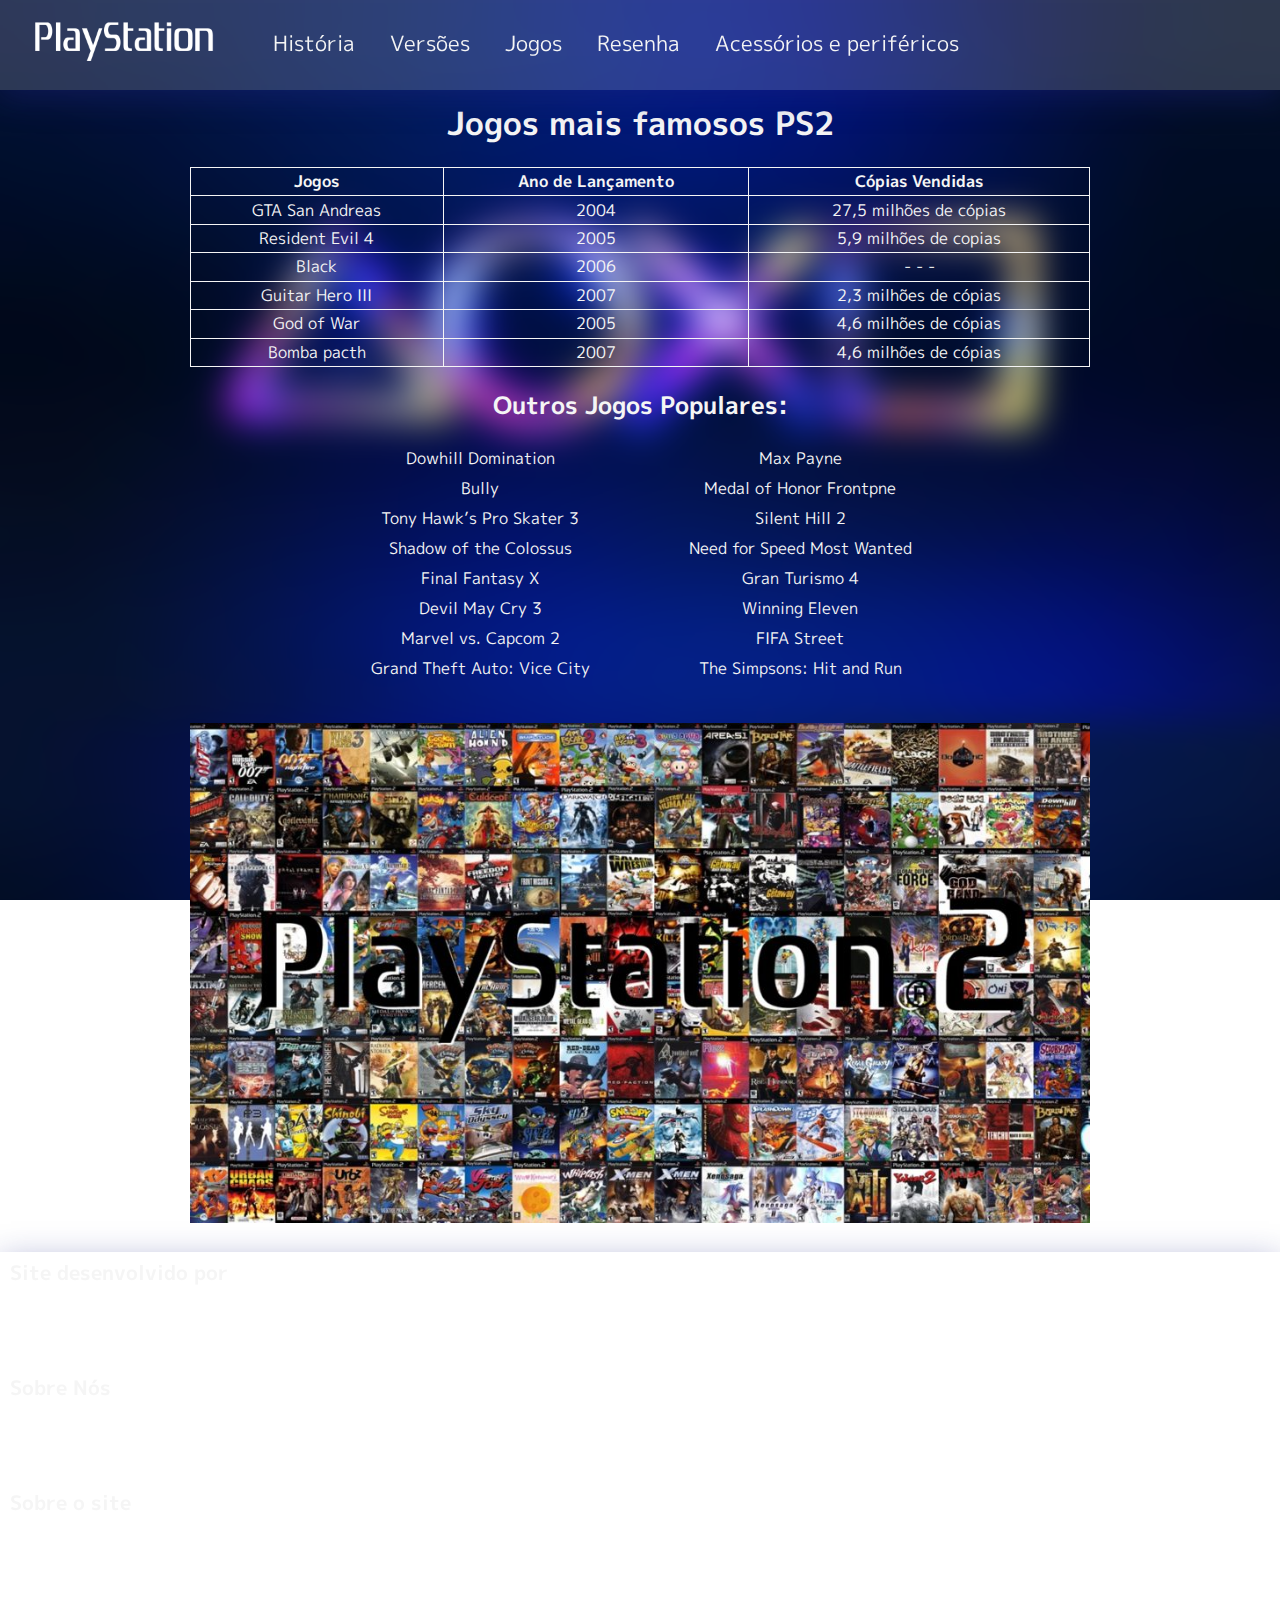
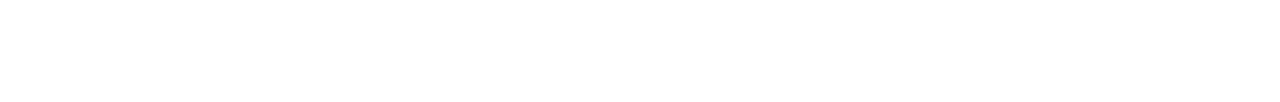
<file: src/jogos.html>
<!DOCTYPE html>
<html lang="pt-br">

<head>
	<meta charset="UTF-8">
	<meta name="viewport" content="width=device-width, initial-scale=1.0">
	<title>Jogos mais famosos</title>
	<link rel="icon" type="image/x-icon" href="../img/favicon.png">
	<link rel="stylesheet" href="../stylle/estilo.css">
	<link rel="stylesheet" href="../stylle/jogos.css">
</head>

<body>
	<header class="cabecalho">
		<button class="logo">
			<a href="../index.html"><img src="../img/playstation-wide.png"></a>
		</button>
		<nav class="menu">
			<ul>
				<li>
					<a href="historia.html">História</a>
				</li>
				<li>
					<a href="versoes.html">Versões</a>
				</li>
				<li>
					<a href="jogos.html">Jogos</a>
				</li>
				<li>
					<a href="resenha.html">Resenha</a>
				</li>
				<li>
					<a href="acessorios.html">Acessórios e periféricos</a>
				</li>
			</ul>
		</nav>
		<aside class="busca">
			<form action="..." class="formulario">
				<input type="text" name="busca" placeholder="O que você deseja?">
				<input type="submit" value="Procurar" id="proc">
			</form>
		</aside>
	</header>
	<main>
		<div class="container">
			<div class="item-1">
				<h1> Jogos mais famosos PS2 </h1>
				<table height="200" width="900">
					<tr>
						<th>Jogos</th>
						<th>Ano de Lançamento</th>
						<th>Cópias Vendidas</th>
					</tr>
					<tr>
						<td><a href="gtasa.html" target="_blank">GTA San Andreas</a> </td>
						<td>2004</td>
						<td> 27,5 milhões de cópias</td>
					</tr>
					<tr>
						<td><a href="re4.html" target="_blank">Resident Evil 4</a></td>
						<td>2005</td>
						<td>5,9 milhões de copias</td>
					</tr>
					<tr>
						<td><a href="black.html" target="_blank">Black</a></td>
						<td>2006</td>
						<td>- - -</td>
					</tr>
					<tr>
						<td><a href="Guitarhero3.html" target="_blank">Guitar Hero III</a></td>
						<td>2007</td>
						<td>2,3 milhões de cópias</td>
					</tr>
					<tr>
						<td><a href="Gow.html" target="_blank">God of War</a></td>
						<td>2005</td>
						<td>4,6 milhões de cópias</td>
					</tr>
					<tr>
						<td><a href="bombapach.html" target="_blank">Bomba pacth</a></td>
						<td>2007</td>
						<td>4,6 milhões de cópias</td>
					</tr>
				</table>
			</div>
			<h2 class="h2-left">Outros Jogos Populares:</h2>
			<div class="item-2">
				<div class="jogos">
					<p>Dowhill Domination</p>
					<p>Bully</p>
					<p>Tony Hawk’s Pro Skater 3</p>
					<p>Shadow of the Colossus</p>
					<p>Final Fantasy X</p>
					<p>Devil May Cry 3</p>
					<p>Marvel vs. Capcom 2</p>
					<p>Grand Theft Auto: Vice City</p>
				</div>
				<div class="jogos">
					<p>Max Payne</p>
					<p>Medal of Honor Frontpne</p>
					<p>Silent Hill 2</p>
					<p>Need for Speed Most Wanted</p>
					<p>Gran Turismo 4</p>
					<p>Winning Eleven</p>
					<p>FIFA Street</p>
					<p>The Simpsons: Hit and Run</p>
				</div>
			</div>
		</div>
		<img src="../img/jogos.jpg" width="900" height="500">
	</main>

	<br>

	<footer>
		<div class="boxs">
			<h2>Site desenvolvido por</h2>
			<p><a href="https://www.instagram.com/iss.almda/" target="_blank"> <img src="../img/instagram.png"> Isaias
					de Almeida Santos</a></p>
			<p><a href="https://www.instagram.com/bielzd/" target="_blank"> <img src="../img/instagram.png"> Gabriel
					Sousa Farias</a></p>
			<p><a href="https://www.instagram.com/sthegreg_/" target="_blank"> <img src="../img/instagram.png"> Stefany
					Gregorio Santos</a></p>
		</div>
		<div class="boxs">
			<h2>Sobre Nós</h2>
			<p>
				Somos alunos do <strong>IFS Campus Tobias Barreto</strong>, e estamos desenvolvendo este site para a
				disciplina de Constrição de sites!
			</p>
		</div>
		<div class="boxs">
			<h2>Sobre o site</h2>
			<p>
				Este site tem a função de trazer a tona a história e o legado do PS2. Ele marcou gerações e proporcionou
				entretenimento a jovens, adultos e crianças.
			</p>
		</div>
	</footer>
</body>

</html>
</file>
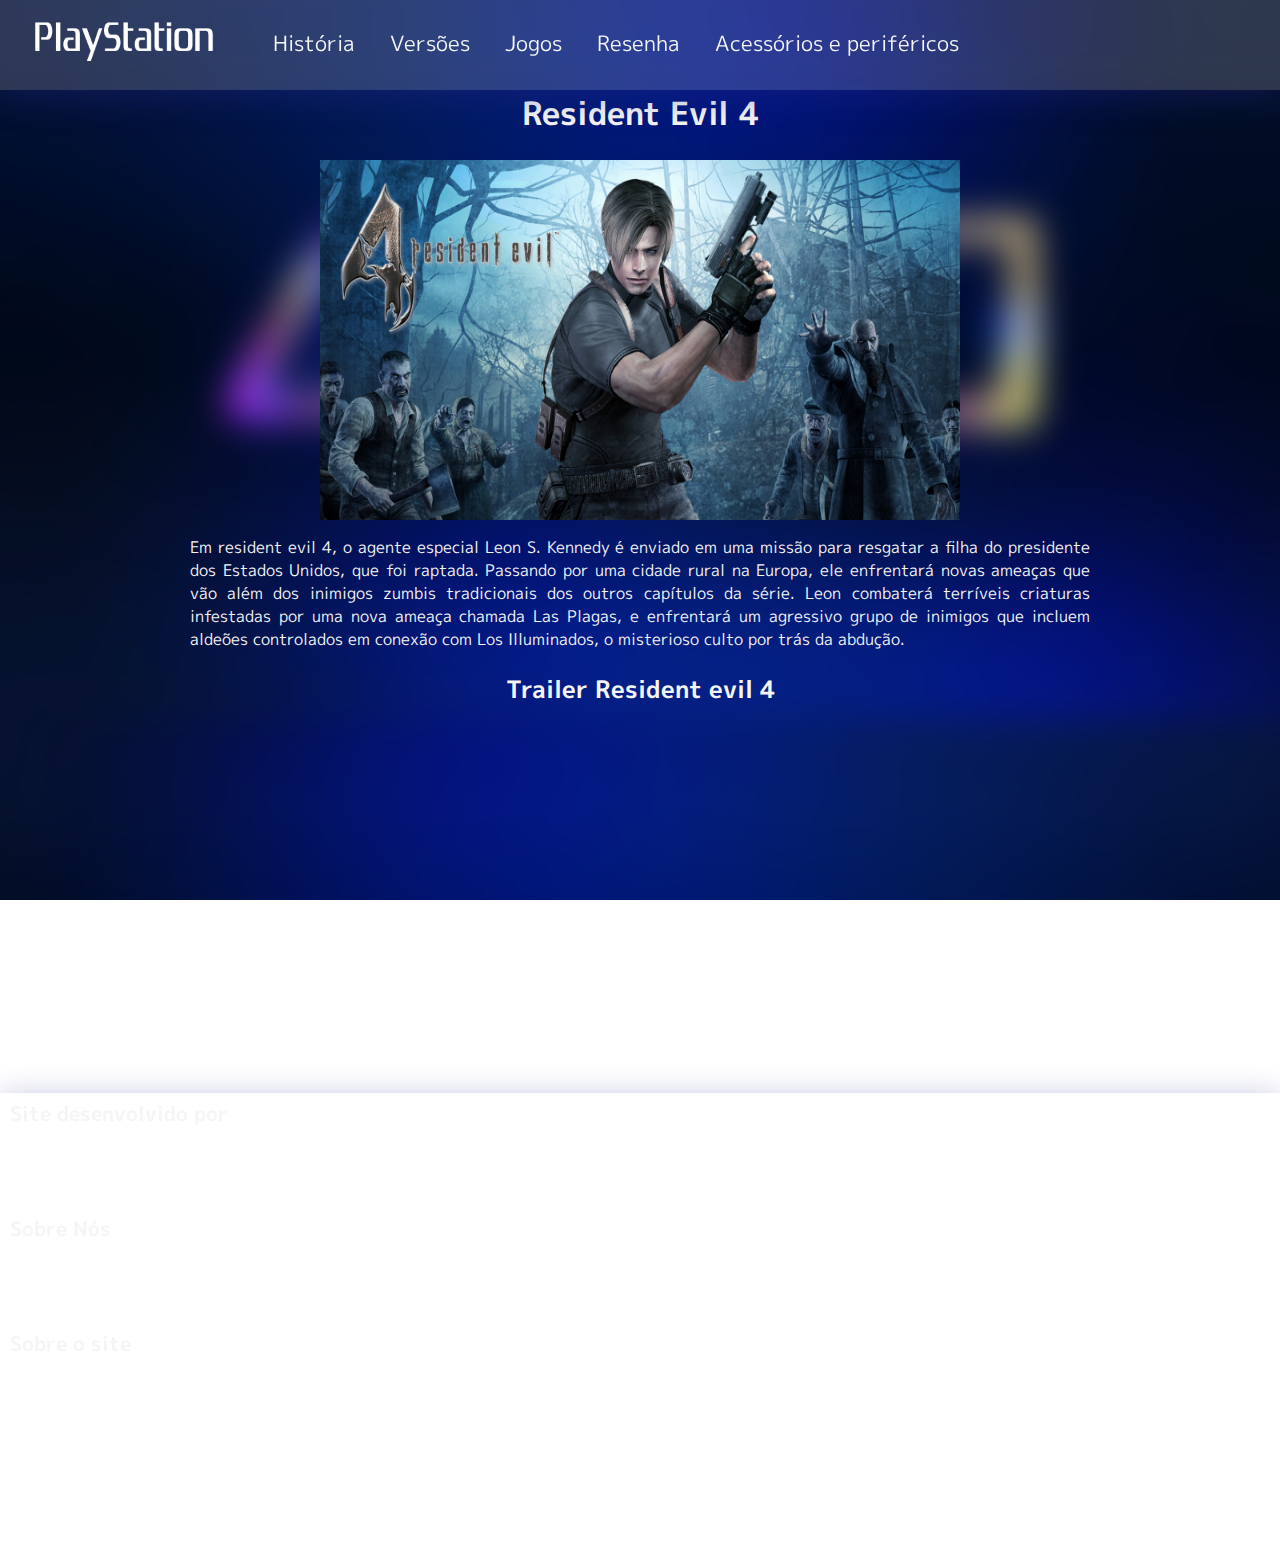
<file: src/re4.html>
<!DOCTYPE html>
<html lang="pt-br">

<head>
    <meta charset="UTF-8">
    <meta name="viewport" content="width=device-width, initial-scale=1.0">
    <title>Resident Evil 4</title>
    <link rel="icon" type="image/x-icon" href="../img/favicon.png">
    <link rel="stylesheet" href="../stylle/estilo.css">
    <link rel="stylesheet" href="../stylle/re4.css">
</head>

<body>
    <header class="cabecalho">
        <button class="logo">
            <a href="../index.html"><img src="../img/playstation-wide.png"></a>
        </button>

        <nav class="menu">
            <ul>
                <li>
                    <a href="historia.html">História</a>
                </li>
                <li>
                    <a href="versoes.html">Versões</a>
                </li>
                <li>
                    <a href="jogos.html">Jogos</a>
                </li>
                <li>
                    <a href="resenha.html">Resenha</a>
                </li>
                <li>
                    <a href="acessorios.html">Acessórios e periféricos</a>
                </li>
            </ul>
        </nav>
        <aside class="busca">
            <form action="..." class="formulario">
                <input type="text" name="busca" placeholder="O que você deseja?">
                <input type="submit" value="Procurar" id="proc">
            </form>
        </aside>
    </header>
    <main>
        <div class="container">
            <div class="item">
                <h1>Resident Evil 4</h1>
                <br>
                <img src="../img/re4.jpg" width="640" height="360">
                <p>
                    Em resident evil 4, o agente especial Leon S. Kennedy é enviado em uma missão para resgatar a filha
                    do
                    presidente dos Estados Unidos, que foi raptada. Passando por uma cidade rural na Europa, ele
                    enfrentará
                    novas
                    ameaças que vão além dos inimigos zumbis tradicionais dos outros capítulos da série. Leon combaterá
                    terríveis
                    criaturas infestadas por uma nova ameaça chamada Las Plagas, e enfrentará um agressivo grupo de
                    inimigos que
                    incluem aldeões controlados em conexão com Los Illuminados, o misterioso culto por trás da abdução.
                </p>
            </div>
        </div>
        <h2>Trailer Resident evil 4</h2>
        <iframe width="640" height="360" src="https://www.youtube.com/embed/d6YSwVWqWWY" title="YouTube video player"
            frameborder="0"
            allow="accelerometer; autoplay; clipboard-write; encrypted-media; gyroscope; picture-in-picture"
            allowfullscreen>
        </iframe>
    </main>
    <footer>
        <div class="boxs">
            <h2>Site desenvolvido por</h2>
            <p><a href="https://www.instagram.com/iss.almda/" target="_blank"> <img src="../img/instagram.png"> Isaias
                    de Almeida Santos</a></p>
            <p><a href="https://www.instagram.com/bielzd/" target="_blank"> <img src="../img/instagram.png"> Gabriel
                    Sousa Farias</a></p>
            <p><a href="https://www.instagram.com/sthegreg_/" target="_blank"> <img src="../img/instagram.png"> Stefany
                    Gregorio Santos</a></p>
        </div>
        <div class="boxs">
            <h2>Sobre Nós</h2>
            <p>
                Somos alunos do <strong>IFS Campus Tobias Barreto</strong>, e estamos desenvolvendo este site para a
                disciplina de Constrição de sites!
            </p>
        </div>
        <div class="boxs">
            <h2>Sobre o site</h2>
            <p>
                Este site tem a função de trazer a tona a história e o legado do PS2. Ele marcou gerações e proporcionou
                entretenimento a jovens, adultos e crianças.
            </p>
        </div>
    </footer>
</body>

</html>
</file>
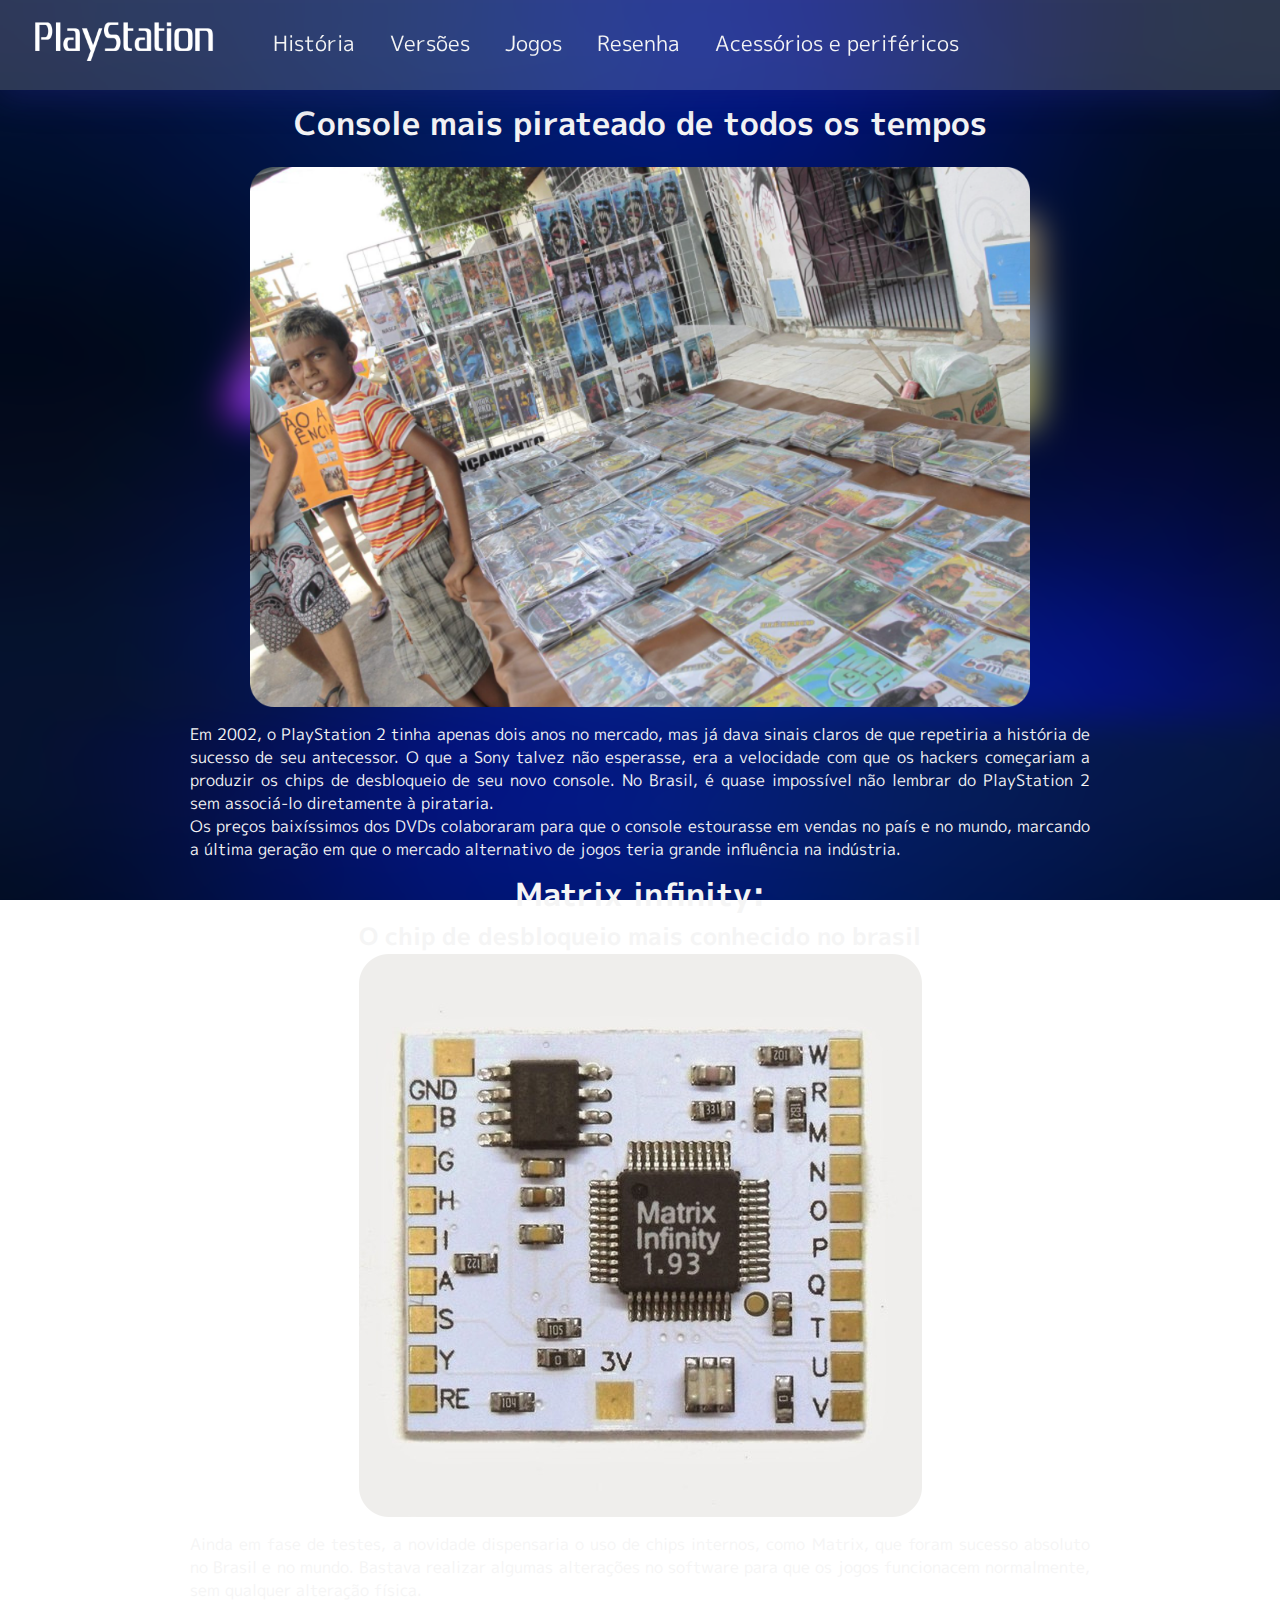
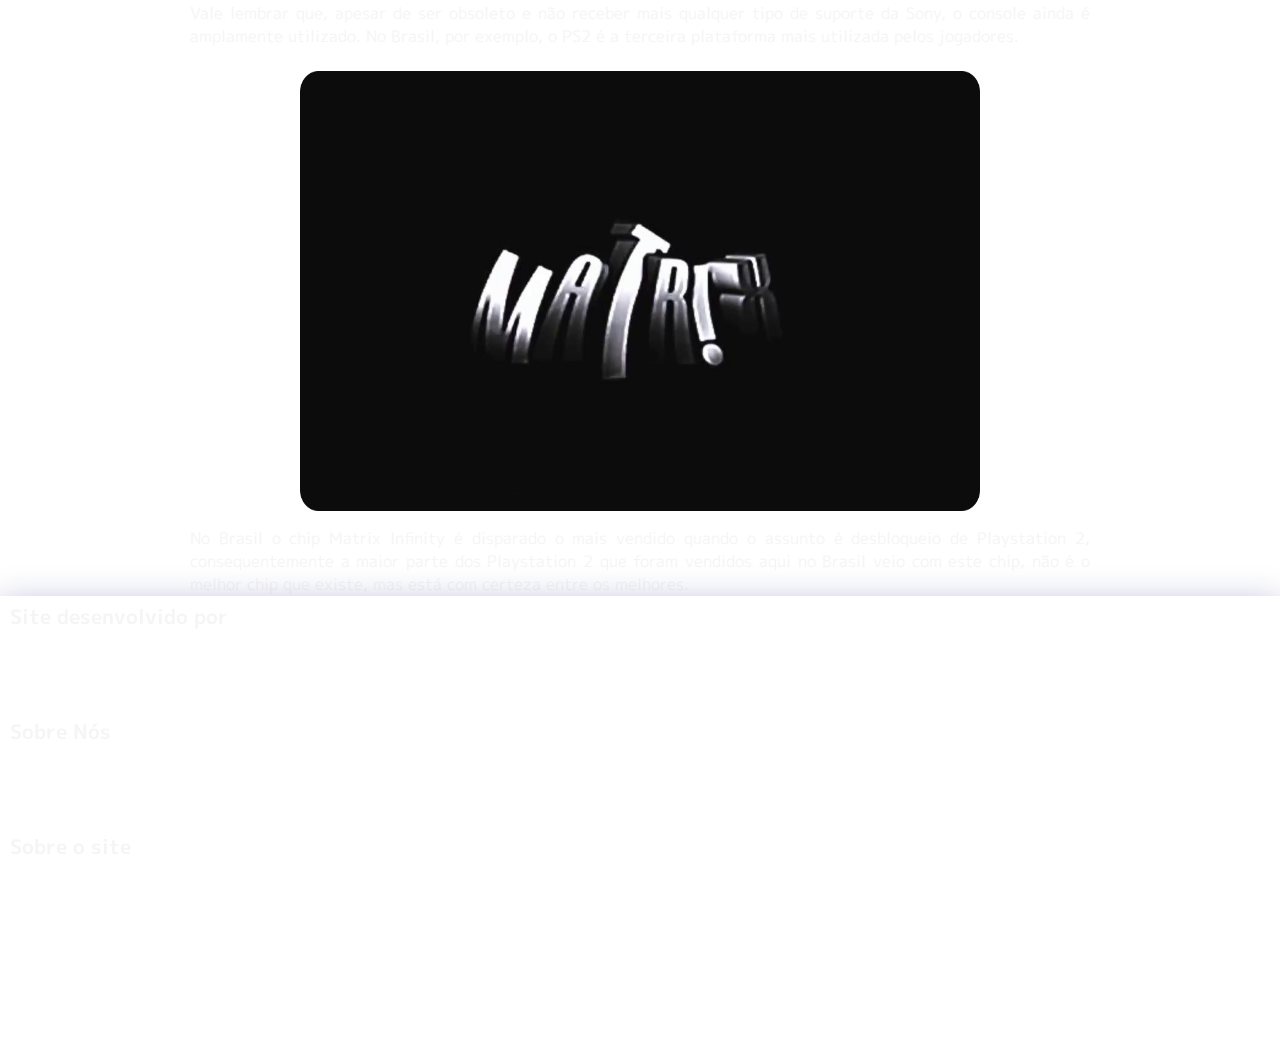
<file: src/resenha.html>
<!DOCTYPE html>
<html lang="pt-br">

<head>
    <meta charset="UTF-8">
    <meta name="viewport" content="width=device-width, initial-scale=1.0, shrink-to-fit=no">
    <title>Resenha</title>
    <link rel="icon" type="image/x-icon" href="../img/favicon.png">
    <link rel="stylesheet" href="../stylle/estilo.css">
    <link rel="stylesheet" href="../stylle/resenha.css">
</head>

<body>
    <header class="cabecalho">
        <button class="logo">
            <a href="../index.html"><img src="../img/playstation-wide.png"></a>
        </button>

        <nav class="menu">
            <ul>
                <li>
                    <a href="historia.html">História</a>
                </li>
                <li>
                    <a href="versoes.html">Versões</a>
                </li>
                <li>
                    <a href="jogos.html">Jogos</a>
                </li>
                <li>
                    <a href="resenha.html">Resenha</a>
                </li>
                <li>
                    <a href="acessorios.html">Acessórios e periféricos</a>
                </li>
            </ul>
        </nav>
        <aside class="busca">
            <form action="..." class="formulario">
                <input type="text" name="busca" placeholder="O que você deseja?">
                <input type="submit" value="Procurar" id="proc">
            </form>
        </aside>
    </header>
    <main>
        <div class="container">
            <div class="item">
                <h1>Console mais pirateado de todos os tempos</h1>
                <img src="../img/pirataria-ps2.png" title="Jogos piratas ps2 em camêlo" width="780" height="540">

                <p>
                    Em 2002, o PlayStation 2 tinha apenas dois anos no mercado, mas já dava sinais claros de que
                    repetiria a história
                    de sucesso de seu antecessor. O que a Sony talvez não esperasse, era a velocidade com que os hackers
                    começariam
                    a produzir os chips de desbloqueio de seu novo console. No Brasil, é quase impossível não lembrar do
                    PlayStation
                    2 sem associá-lo diretamente à pirataria.
                </p>

                <p>
                    Os preços baixíssimos dos DVDs colaboraram para que o console estourasse em vendas no país e no
                    mundo, marcando a
                    última geração em que o mercado alternativo de jogos teria grande influência na indústria.
                </p>
            </div>
            <div class="item">
                <h1 id="correct">Matrix infinity:</h1>
                <h2>O chip de desbloqueio mais conhecido no brasil</h2>
                <img src="../img/chip-desbloqueio.png" title="Chip de desbloqueio Matrix">
                <p>
                    Ainda em fase de testes, a novidade dispensaria o uso de chips internos, como Matrix, que foram
                    sucesso absoluto
                    no Brasil e no mundo. Bastava realizar algumas alterações no software para que os jogos funcionacem
                    normalmente,
                    sem qualquer alteração física.
                </p>
                <p>
                    Vale lembrar que, apesar de ser obsoleto e não receber mais qualquer tipo de suporte da Sony, o
                    console ainda é
                    amplamente utilizado. No Brasil, por exemplo, o PS2 é a terceira plataforma mais utilizada pelos
                    jogadores.
                </p>
                <br>
            </div>
            <div class="item">
                <img src="../img/matrix.png" title="imagem de alegria" width="680" height="440">
                <p>
                    No Brasil o chip Matrix Infinity é disparado o mais vendido quando o assunto é desbloqueio de
                    Playstation 2,
                    consequentemente a maior parte dos Playstation 2 que foram vendidos aqui no Brasil veio com este
                    chip, não é o
                    melhor chip que existe, mas está com certeza entre os melhores.
                </p>
            </div>
        </div>
    </main>
    <footer>
        <div class="boxs">
            <h2>Site desenvolvido por</h2>
            <p><a href="https://www.instagram.com/iss.almda/" target="_blank"> <img src="../img/instagram.png"> Isaias
                    de Almeida Santos</a></p>
            <p><a href="https://www.instagram.com/bielzd/" target="_blank"> <img src="../img/instagram.png"> Gabriel
                    Sousa Farias</a></p>
            <p><a href="https://www.instagram.com/sthegreg_/" target="_blank"> <img src="../img/instagram.png"> Stefany
                    Gregorio Santos</a></p>
        </div>
        <div class="boxs">
            <h2>Sobre Nós</h2>
            <p>
                Somos alunos do <strong>IFS Campus Tobias Barreto</strong>, e estamos desenvolvendo este site para a
                disciplina de Constrição de sites!
            </p>
        </div>
        <div class="boxs">
            <h2>Sobre o site</h2>
            <p>
                Este site tem a função de trazer a tona a história e o legado do PS2. Ele marcou gerações e proporcionou
                entretenimento a jovens, adultos e crianças.
            </p>
        </div>
    </footer>
</body>

</html>
</file>
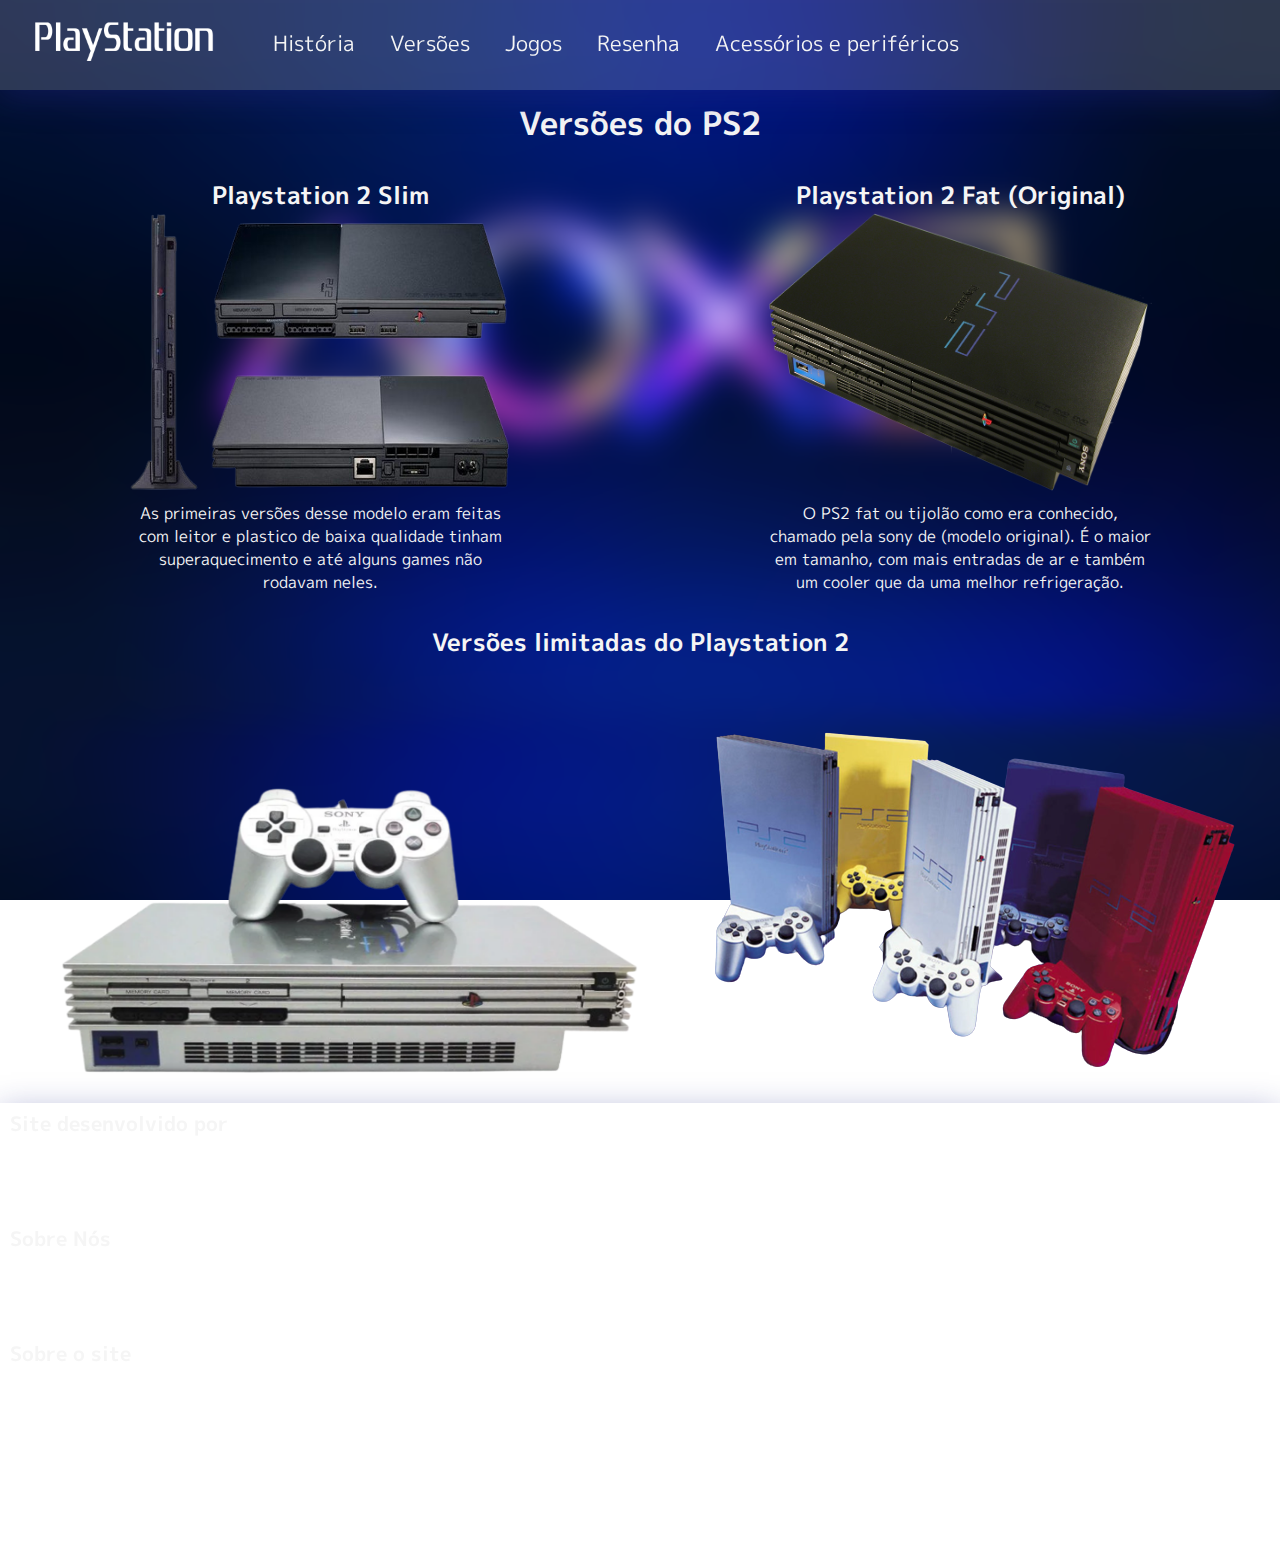
<file: src/versoes.html>
<!DOCTYPE html>
<html lang="pt-br">

<head>
    <meta charset="UTF-8">
    <meta name="viewport" content="width=device-width, initial-scale=1.0">
    <title>Versões do PS2 </title>
    <link rel="icon" type="image/x-icon" href="../img/favicon.png">
    <link rel="stylesheet" href="../stylle/estilo.css">
    <link rel="stylesheet" href="../stylle/versoes.css">
</head>

<body>
    <header class="cabecalho">
        <button class="logo">
            <a href="../index.html"><img src="../img/playstation-wide.png"></a>
        </button>

        <nav class="menu">
            <ul>
                <li>
                    <a href="historia.html">História</a>
                </li>
                <li>
                    <a href="versoes.html">Versões</a>
                </li>
                <li>
                    <a href="jogos.html">Jogos</a>
                </li>
                <li>
                    <a href="resenha.html">Resenha</a>
                </li>
                <li>
                    <a href="acessorios.html">Acessórios e periféricos</a>
                </li>
            </ul>
        </nav>
        <aside class="busca">
            <form action="..." class="formulario">
                <input type="text" name="busca" placeholder="O que você deseja?">
                <input type="submit" value="Procurar" id="proc">
            </form>
        </aside>
    </header>
    <main>
        <h1> Versões do PS2 </h1>
        <div class="container">
            <div class="item">
                <h2 class="h2-left">Playstation 2 Slim</h2>
                <img src="../img/ps2slim.png" width="500" height="283">
                <p>
                    As primeiras versões desse modelo eram feitas com leitor e plastico de baixa qualidade tinham
                    superaquecimento e até alguns games não rodavam neles.
                </p>
            </div>
            <div class="item">
                <h2 class="h2-left">Playstation 2 Fat (Original)</h2>
                <img src="../img/ps2fat.png" width="500" height="283">
                <p>
                    O PS2 fat ou tijolão como era conhecido, chamado pela sony de (modelo original). É o maior em
                    tamanho, com mais
                    entradas de ar e também um cooler que
                    da uma melhor refrigeração.
                </p>
            </div>
        </div>
        <h2 class="h2-left">Versões limitadas do Playstation 2 </h2>
        <img src="../img/ps2limitada.png" width="658" height="329">
        <img src="../img/ps2colorido.png">
    </main>
    <footer>
        <div class="boxs">
            <h2>Site desenvolvido por</h2>
            <p><a href="https://www.instagram.com/iss.almda/" target="_blank"> <img src="../img/instagram.png"> Isaias
                    de Almeida Santos</a></p>
            <p><a href="https://www.instagram.com/bielzd/" target="_blank"> <img src="../img/instagram.png"> Gabriel
                    Sousa Farias</a></p>
            <p><a href="https://www.instagram.com/sthegreg_/" target="_blank"> <img src="../img/instagram.png"> Stefany
                    Gregorio Santos</a></p>
        </div>
        <div class="boxs">
            <h2>Sobre Nós</h2>
            <p>
                Somos alunos do <strong>IFS Campus Tobias Barreto</strong>, e estamos desenvolvendo este site para a
                disciplina de Constrição de sites!
            </p>
        </div>
        <div class="boxs">
            <h2>Sobre o site</h2>
            <p>
                Este site tem a função de trazer a tona a história e o legado do PS2. Ele marcou gerações e proporcionou
                entretenimento a jovens, adultos e crianças.
            </p>
        </div>
    </footer>
</body>

</html>
</file>
<file: stylle/estilo.css>
@import url('https://fonts.googleapis.com/css2?family=M+PLUS+1p:wght@500&display=swap');
* {
    margin: 0;
    padding: 0;
    max-width: 100%;
    box-sizing: border-box;
}

body {
    width: 100%;
    margin: 0; 
    overflow-x: hidden;
    background-image: url("../img/bg-azul.png");
    background-size: 100%;
    background-attachment: fixed;
    color: whitesmoke;
    font-family:'M PLUS 1p', sans-serif;
    text-align: center;
}

.cabecalho{
    display: flex;
    width: 100%;
    position: fixed;
    top: 0;
    left: 0;
    height: 90px;
    box-sizing: content-box;
    display: inline-block;
    color: whitesmoke;
    background: rgba(255, 255, 255, 0.161);
    box-shadow: 0 8px 32px 0 rgba( 31, 38, 135, 0.37 );
    backdrop-filter: blur( 13.5px );
    -webkit-backdrop-filter: blur( 13.5px );
}
.logo{
    height: 80px;
    padding: 15px;
    float: left;
    background: none;
    border: none;
}
.logo img{
    height: 100%;
}

.menu{
    display: flex;
    float: left;
    margin: 28px 10px;
}
.menu ul{
    margin: 0;
    padding: 0;
}
.menu li{
    display: inline-block;
}
.menu a:hover{
    font-weight: bolder;
}
.cabecalho a{
    text-decoration: none;
    color: whitesmoke;
    font-size: 1.3rem; 
    padding-left: 15px;  
    padding-right: 15px;
}

.busca{
    float: right;
    height:80px;
    padding: 30px 10px;
}
.formulario input{
    border: none;
    padding: 0.3rem;
    border-radius: 5px;
    box-shadow: 3px lightgreen;
}

.formulario #proc:hover{
    background: rgb(91, 92, 92);
}
@media (max-width: 1288px) {
    .busca{
        display: none;
    }
}
@media (max-width: 1000px) {
    .menu{
        display: none;
    }
}


/* Rodapé */
footer{
    display: flex;
    flex-direction: row;
    width: 100%;
    height: 150px;
    background: rgba(255, 255, 255, 0.161);
    box-shadow: 0 8px 32px 0 rgba( 31, 38, 135, 0.37 );
    backdrop-filter: blur( 13.5px );
    -webkit-backdrop-filter: blur( 13.5px );

}
.boxs{
    width: 600px;
}

.boxs p{
    width: 400px;
    margin-left: 10px;
}

.boxs h2{
    color: whitesmoke;
    margin-top: 5px;
    margin-bottom: 5px;
    padding-left: 10px;
    text-align: left;
}

.boxs p{
    font-family:Verdana, Geneva, Tahoma, sans-serif;
    font-size: 11pt;
    color: #fff;
    text-align: left;
    line-height: 25px;
    
}
.boxs a{
    text-decoration: none;
    color: #fff;
    text-align: justify;
}
.boxs a:hover{
    color: lightgrey;
}
@media (max-width: 1300px) {
    footer{
        flex-direction: column;
        height: 450px;
        font-size: 10pt;
    }
}
</file>
<file: stylle/index.css>
.container{
    display: flex;
    flex-direction: row;
    margin-top: 120px;
    justify-content: space-around;
    margin-bottom: 80px;
}
.item{
    width: 800px;
    height: 800px;
}
.item h1{
    margin-bottom: 40px;
}
@media (max-width: 1200px) {
    html{
        overflow-x: hidden;
        align-items: center;
    }

}
@media (max-width: 1000px) {
    .container{
        flex-direction: column;    
    }
}
@media (min-width: 100px) and (max-width: 1000px) {
    .container .item{
        width: auto;
        height: auto;
    }
    
}
</file>
<file: stylle/acessorios.css>
.container{
    display: flex;
    margin-top: 90px;
    align-items: stretch;
    justify-content: space-around;
    margin-bottom: 300px;
}
.item{
    width: 500px;
    height: 100%;
}

h2{
    margin-bottom: 40px;
}
h1{
    margin-top: 100px;
    margin-bottom: 20px;
}
@media (max-width:1200px) {
    html{
        overflow-x: hidden;
    }
}
@media (max-width: 1000px) {
    .container{
        flex-direction: column;    
    }
}
@media (min-width: 100px) and (max-width: 1000px) {
    .container .item{
        width: auto;
    }
    
}
</file>
<file: stylle/black.css>
.container{
    display: flex;
    margin-top: 90px;
    justify-content: space-around;
    margin-bottom: 20px;
}
.item{
    width: 850px; 
}
@media (max-width:1200px) {
    html{
        overflow-x: hidden;
    }
}
@media (max-width: 1000px) {
    .container{
        flex-direction: column;    
    }
}
@media (min-width: 100px) and (max-width: 1000px) {
    .container .item{
        width: auto;
    }
    
}
.item p{
    text-align: justify;
}
.item img{
    margin-bottom: 10px;
}
h1{
    margin-bottom: 10px;
}
h2{
    margin-bottom: 20px;
}
</file>
<file: stylle/bomba.css>
.container{
    display: flex;
    margin-top: 90px;
    justify-content: space-around;
    margin-bottom: 20px;
}
.item{
    width: 850px; 
}

.item p{
    text-align: justify;
}
.item img{
    margin-bottom: 10px;
}
h2{
    margin-bottom: 20px;
}
@media (max-width:1200px) {
    html{
        overflow-x: hidden;
    }
}
@media (max-width: 1000px) {
    .container{
        flex-direction: column;    
    }
}
@media (min-width: 100px) and (max-width: 1000px) {
    .container .item{
        width: auto;
    }
    
}
</file>
<file: stylle/gow.css>
.container{
    display: flex;
    margin-top: 90px;
    justify-content: space-around;
    margin-bottom: 20px;
}
.item{
    width: 850px; 
}
.item p{
    text-align: justify;
}
.item img{
    margin-bottom: 10px;
}
h1{
    margin-bottom: 20px;
}
h2{
    margin-bottom: 20px;
}
@media (max-width:1200px) {
    html{
        overflow-x: hidden;
    }
}
@media (max-width: 1000px) {
    .container{
        flex-direction: column;    
    }
}
@media (min-width: 100px) and (max-width: 1000px) {
    .container .item{
        width: auto;
    }
    
}
</file>
<file: stylle/gta.css>
.container{
    display: flex;
    margin-top: 90px;
    justify-content: space-around;
    margin-bottom: 20px;
}
.item{
    width: 850px; 
}
@media (max-width:1200px) {
    html{
        overflow-x: hidden;
    }
}
@media (max-width: 1000px) {
    .container{
        flex-direction: column;    
    }
}
@media (min-width: 100px) and (max-width: 1000px) {
    .container .item{
        width: auto;
    }
    
}
.item p{
    text-align: justify;
}
.item img{
    margin-bottom: 10px;
}
h1{
    margin-bottom: 20px;
}
h2{
    margin-bottom: 20px;
}
</file>
<file: stylle/guitar.css>
.container{
    display: flex;
    margin-top: 90px;
    justify-content: space-around;
    margin-bottom: 20px;
}
.item{
    width: 850px; 
}
.item p{
    text-align: justify;
}
.item img{
    margin-bottom: 10px;
}
h1{
    margin-bottom: 20px;
}
h2{
    margin-bottom: 20px;
}
@media (max-width:1200px) {
    html{
        overflow-x: hidden;
    }
}
@media (max-width: 1000px) {
    .container{
        flex-direction: column;    
    }
}
@media (min-width: 100px) and (max-width: 1000px) {
    .container .item{
        width: auto;
    }
    
}
</file>
<file: stylle/historia.css>
.container{
    display: flex;
    margin-top: 90px;
    justify-content: space-around;
    margin-bottom: 20px;
}
.item{
    width: 900px; 
}
@media (max-width: 1200px) {
    html{
        overflow-x: hidden;
        align-items: center;
    }
}
@media (max-width: 1000px) {
    .container{
        flex-direction: column;    
    }
}
@media (min-width: 100px) and (max-width: 1000px) {
    .container .item{
        width: auto;
    }
    
}
.item p{
    text-align: justify;
}
.item img{
    margin-bottom: 10px;
}
h1{
    margin-bottom: 20px;
}
h2{
    margin-bottom: 20px;
}
</file>
<file: stylle/jogos.css>
.container{
    display: flex;
    margin-top: 100px;
    flex-direction: column;
    align-items: center;
    justify-content: space-around;
    margin-bottom: 20px;
}
@media (max-width:1200px) {
    html{
        overflow-x: hidden;
    }
}
@media (max-width: 1000px) {
    .container{
        flex-direction: column;    
    }
}
@media (min-width: 100px) and (max-width: 1000px) {
    .container .item{
        width: auto;
    }
    
}
h1{
    margin-bottom: 20px;
}
h2{
    margin-bottom: 20px;
}
table,td,th {
    border: 1px solid;
}

table {
    border-collapse: collapse;
    margin-bottom: 20px;
}

.item-1 a{
    text-decoration: none;
    color: whitesmoke;
}
.item-2 { 
    width: 50%;
    display: flex;
    align-items: center;
    text-align: center;
    line-height: 30px;
    justify-content: space-around;
}

.jogos {
    width: 100%;
    height: 100%;
    justify-content: space-around;
    margin-bottom: 20px;
}
</file>
<file: stylle/re4.css>
.container{
    display: flex;
    margin-top: 90px;
    justify-content: space-around;
    margin-bottom: 20px;
}
.item{
    width: 900px; 
}
@media (max-width:1200px) {
    html{
        overflow-x: hidden;
    }
}
@media (max-width: 1000px) {
    .container{
        flex-direction: column;    
    }
}
@media (min-width: 100px) and (max-width: 1000px) {
    .container .item{
        width: auto;
    }
    
}
.item p{
    text-align: justify;
}
.item img{
    margin-bottom: 10px;
}
h2{
    margin-bottom: 20px;
}
</file>
<file: stylle/resenha.css>
.container{
    display: flex;
    flex-direction: column;
    margin-top: 90px;
    align-items: center;
}
.item{
    width: 900px; 
}

.item p{
    text-align: justify;

}
.item img{
    margin-bottom: 10px;
}

h1 {
    margin-bottom: 20px;
    margin-top: 10px;
}

#correct {
    margin-bottom: 0px;
}

@media (max-width: 1200px) {
    html{
        overflow-x: hidden;
        align-items: center;
    }
}
@media (max-width: 1000px) {
    .container{
        flex-direction: column;    
    }
}
@media (min-width: 100px) and (max-width: 1000px) {
    .container .item{
        width: auto;
    }
    
}
</file>
<file: stylle/versoes.css>
.container{
    display: flex;
    align-items: center;
    justify-content: space-around;
}
h1{
    margin-top: 100px;
    margin-bottom: 30px;
}
.item{
    width: 30%;
    height: 30%;
    margin-bottom: 30px;
}
@media (max-width:1200px) {
    html{
        overflow-x: hidden;
    }
}
@media (max-width: 1000px) {
    .container{
        flex-direction: column;    
    }
}
@media (min-width: 100px) and (max-width: 1000px) {
    .container .item{
        width: auto;
    }
    
}
</file>
